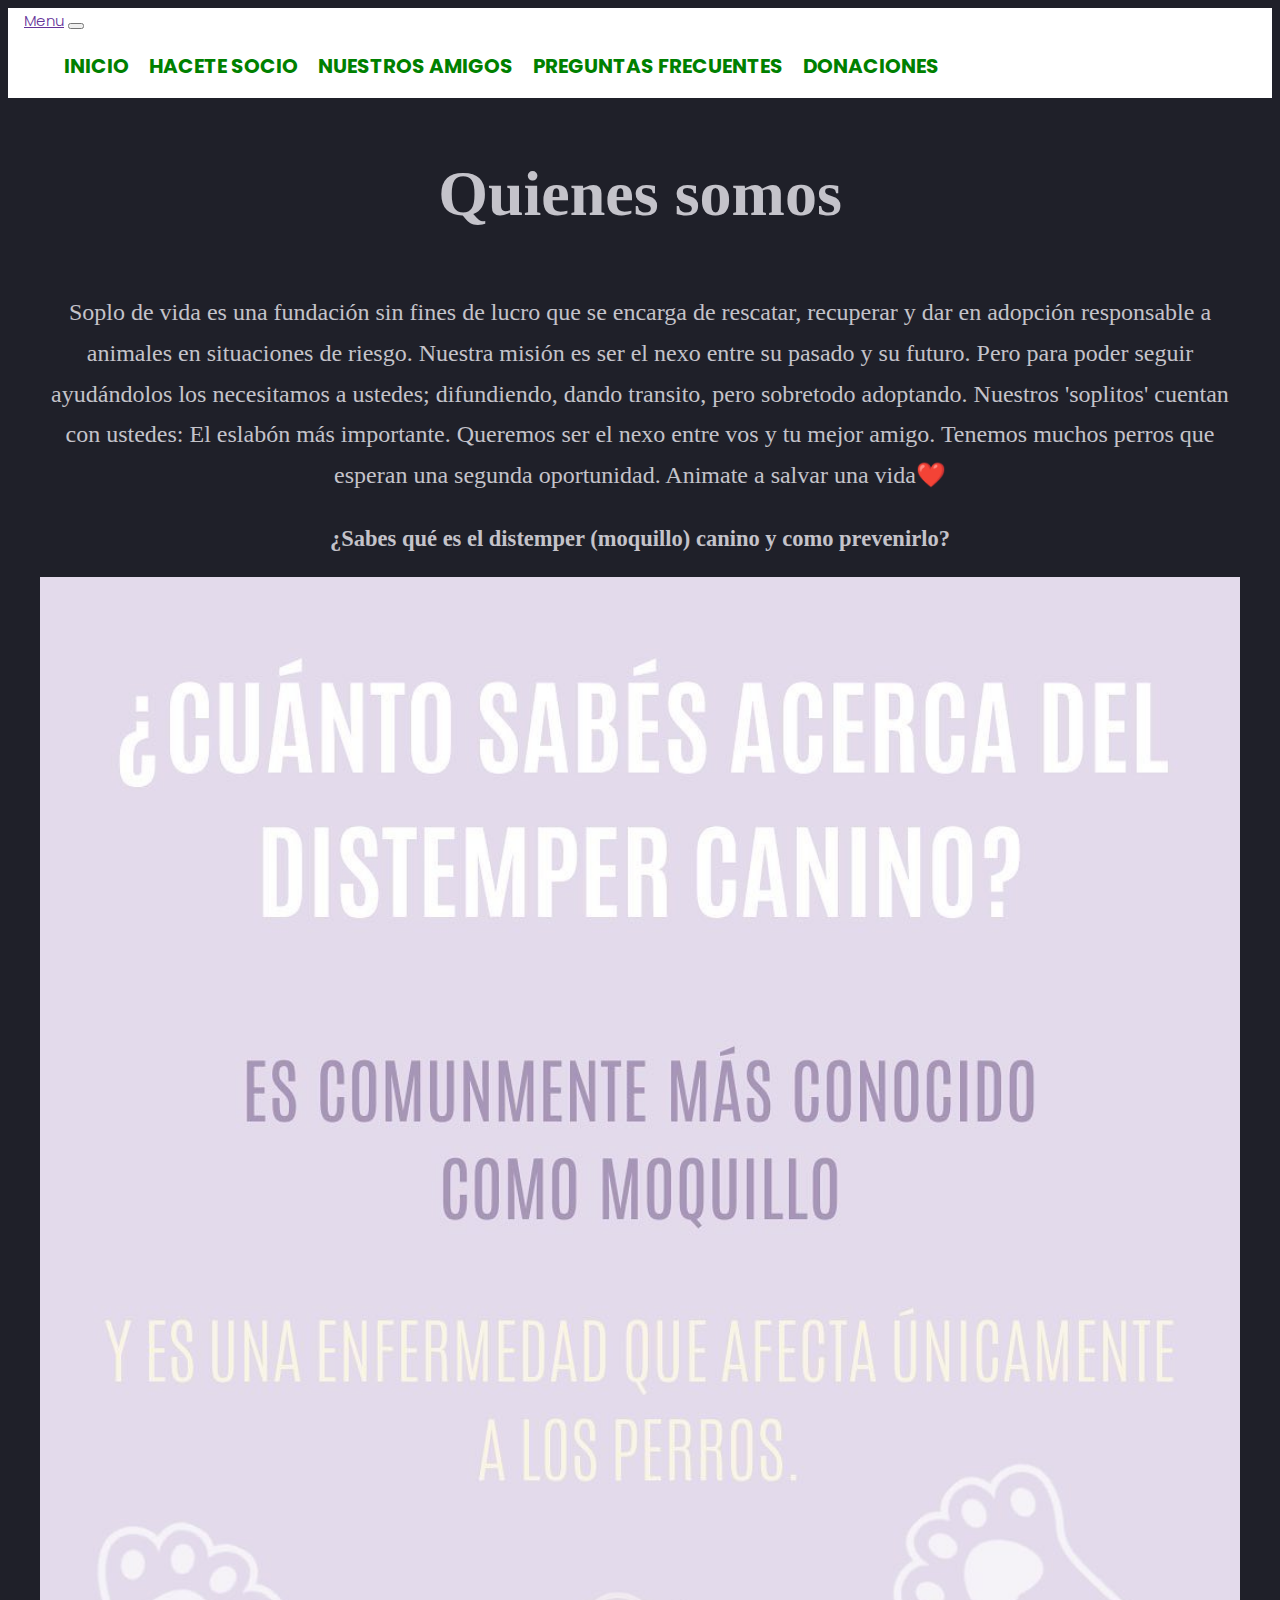
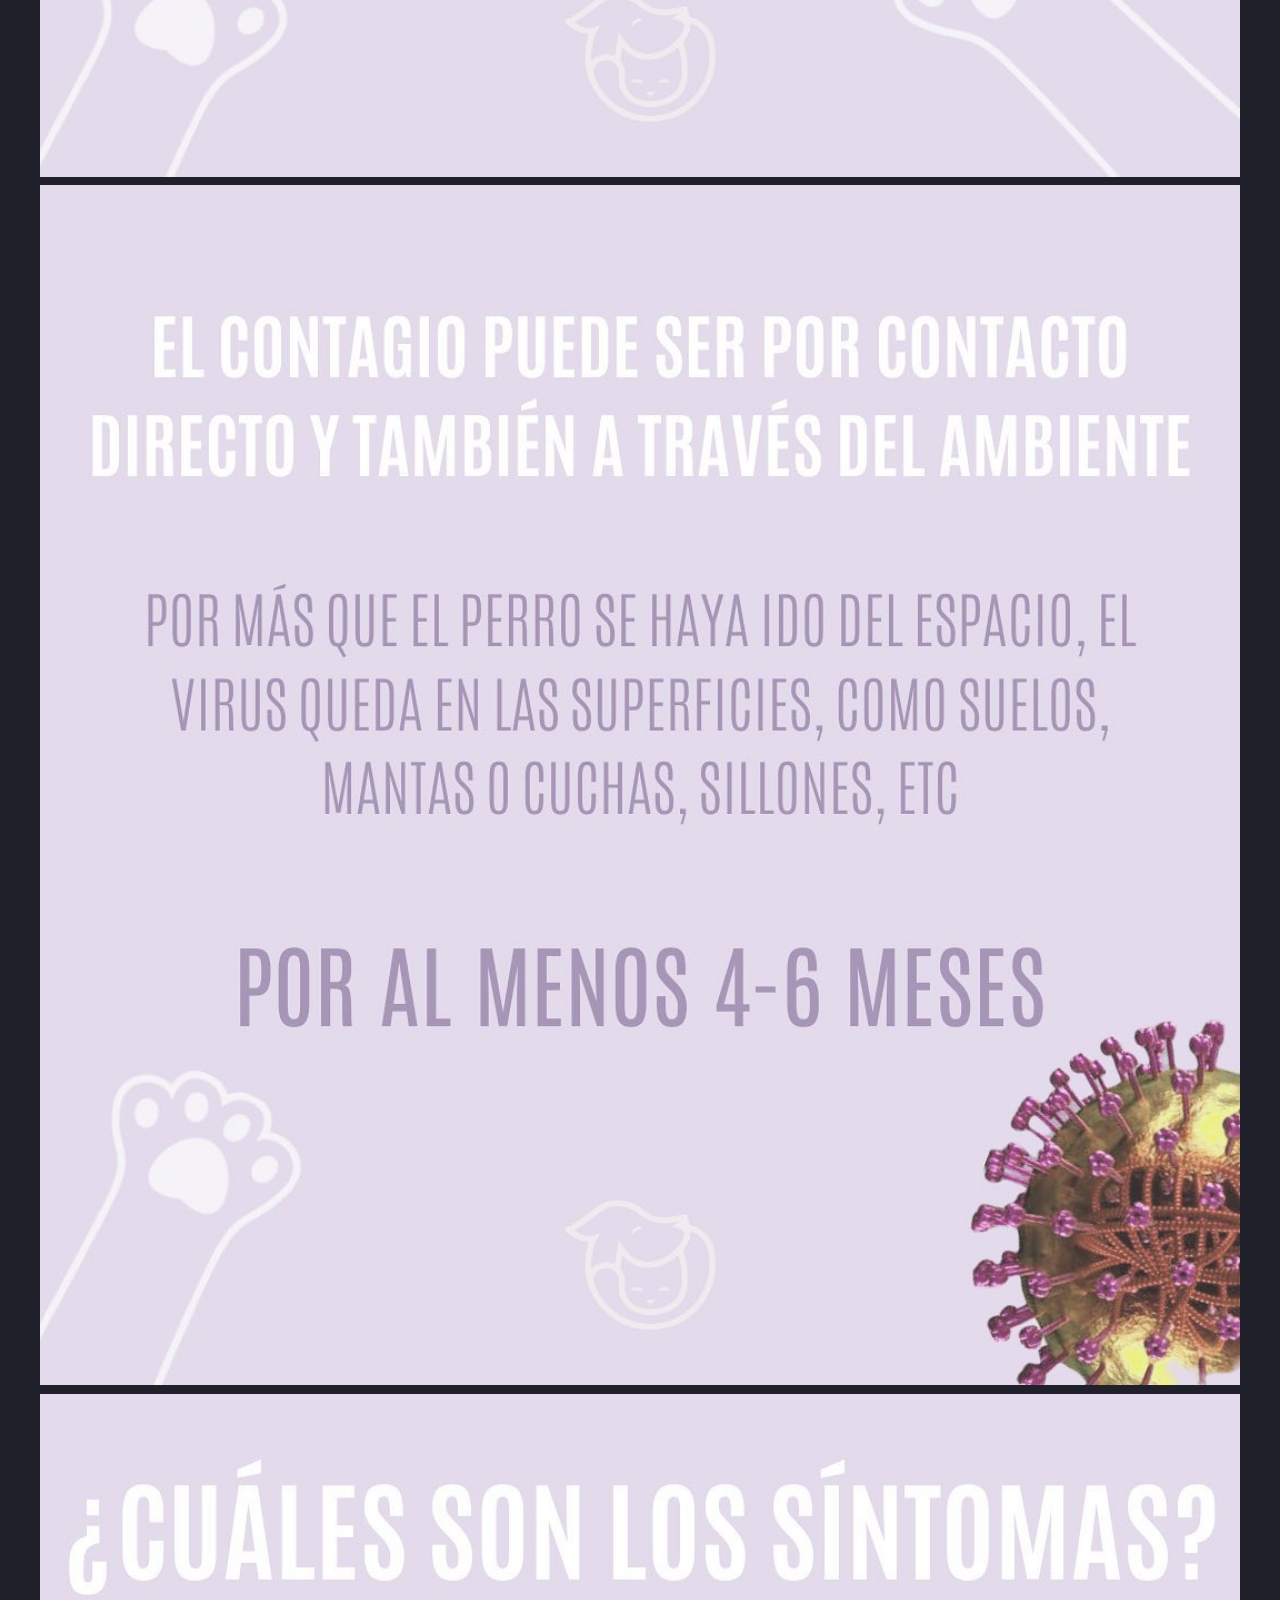
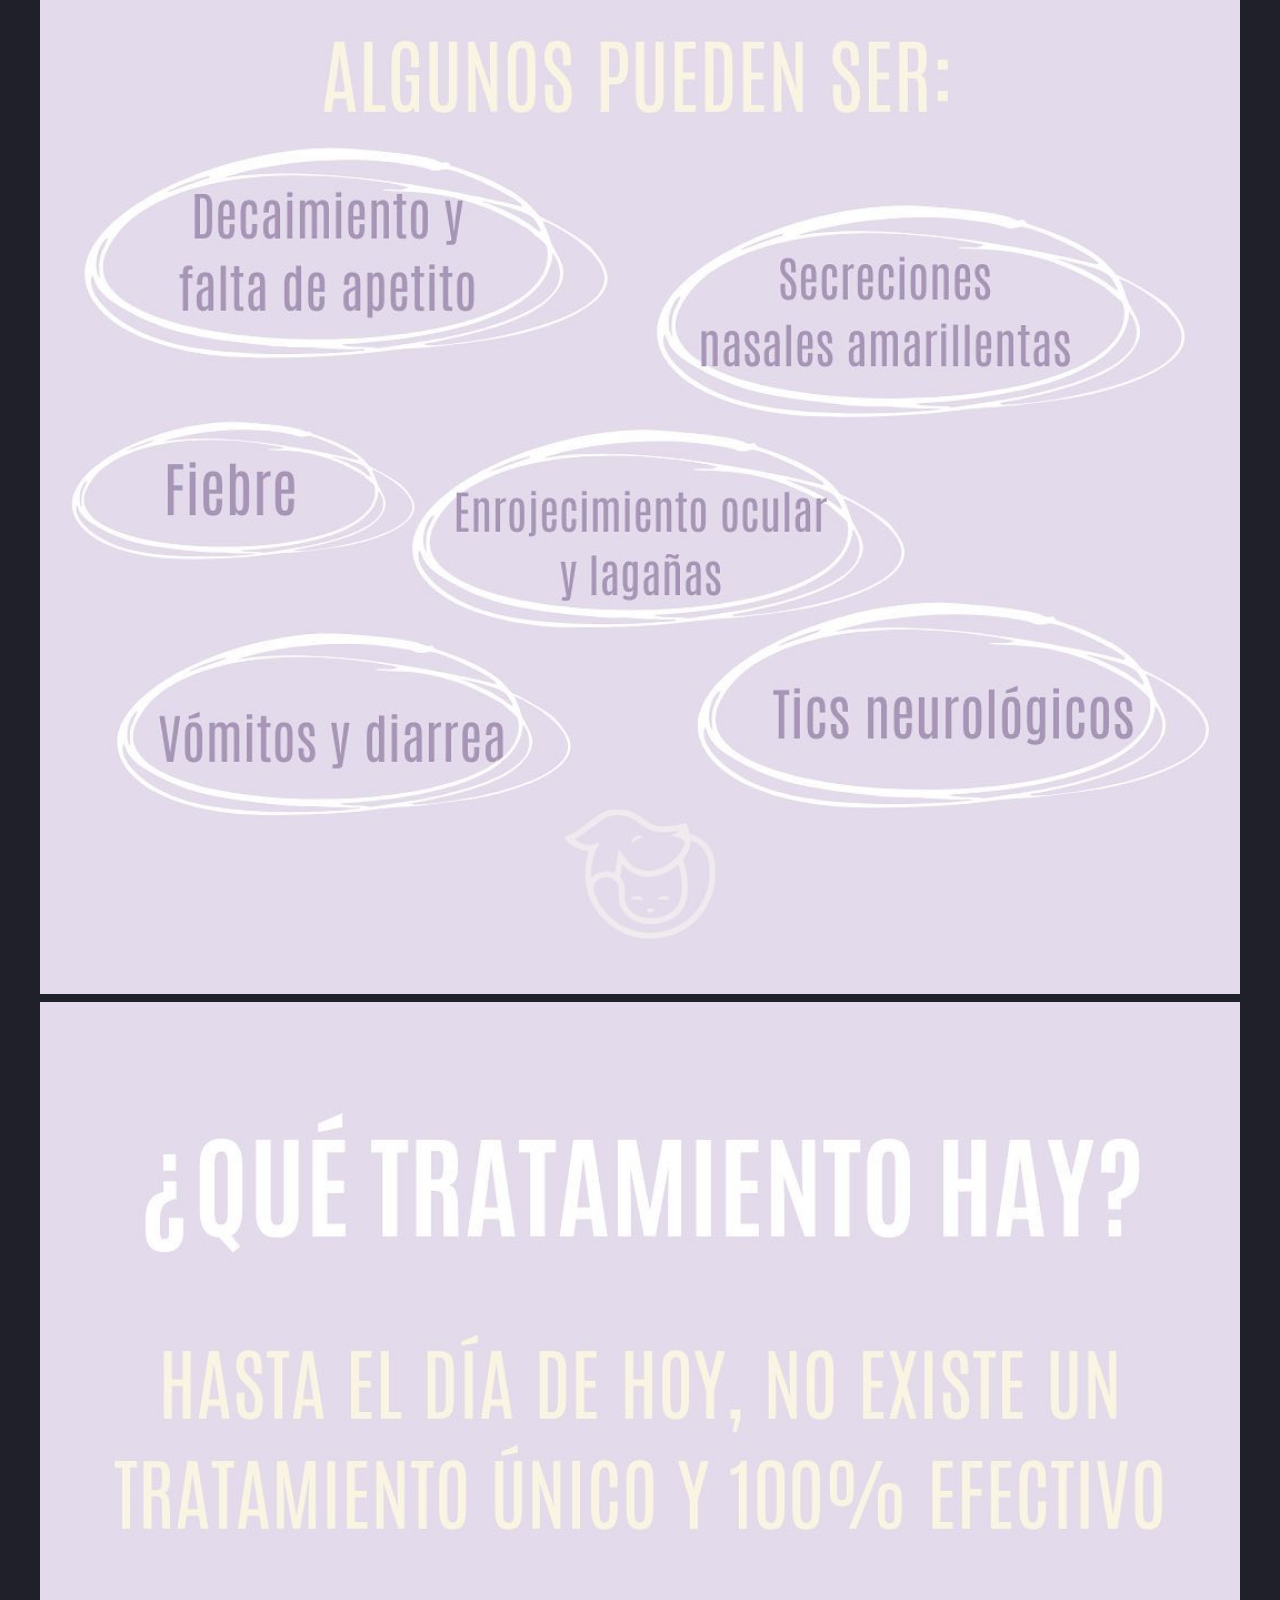
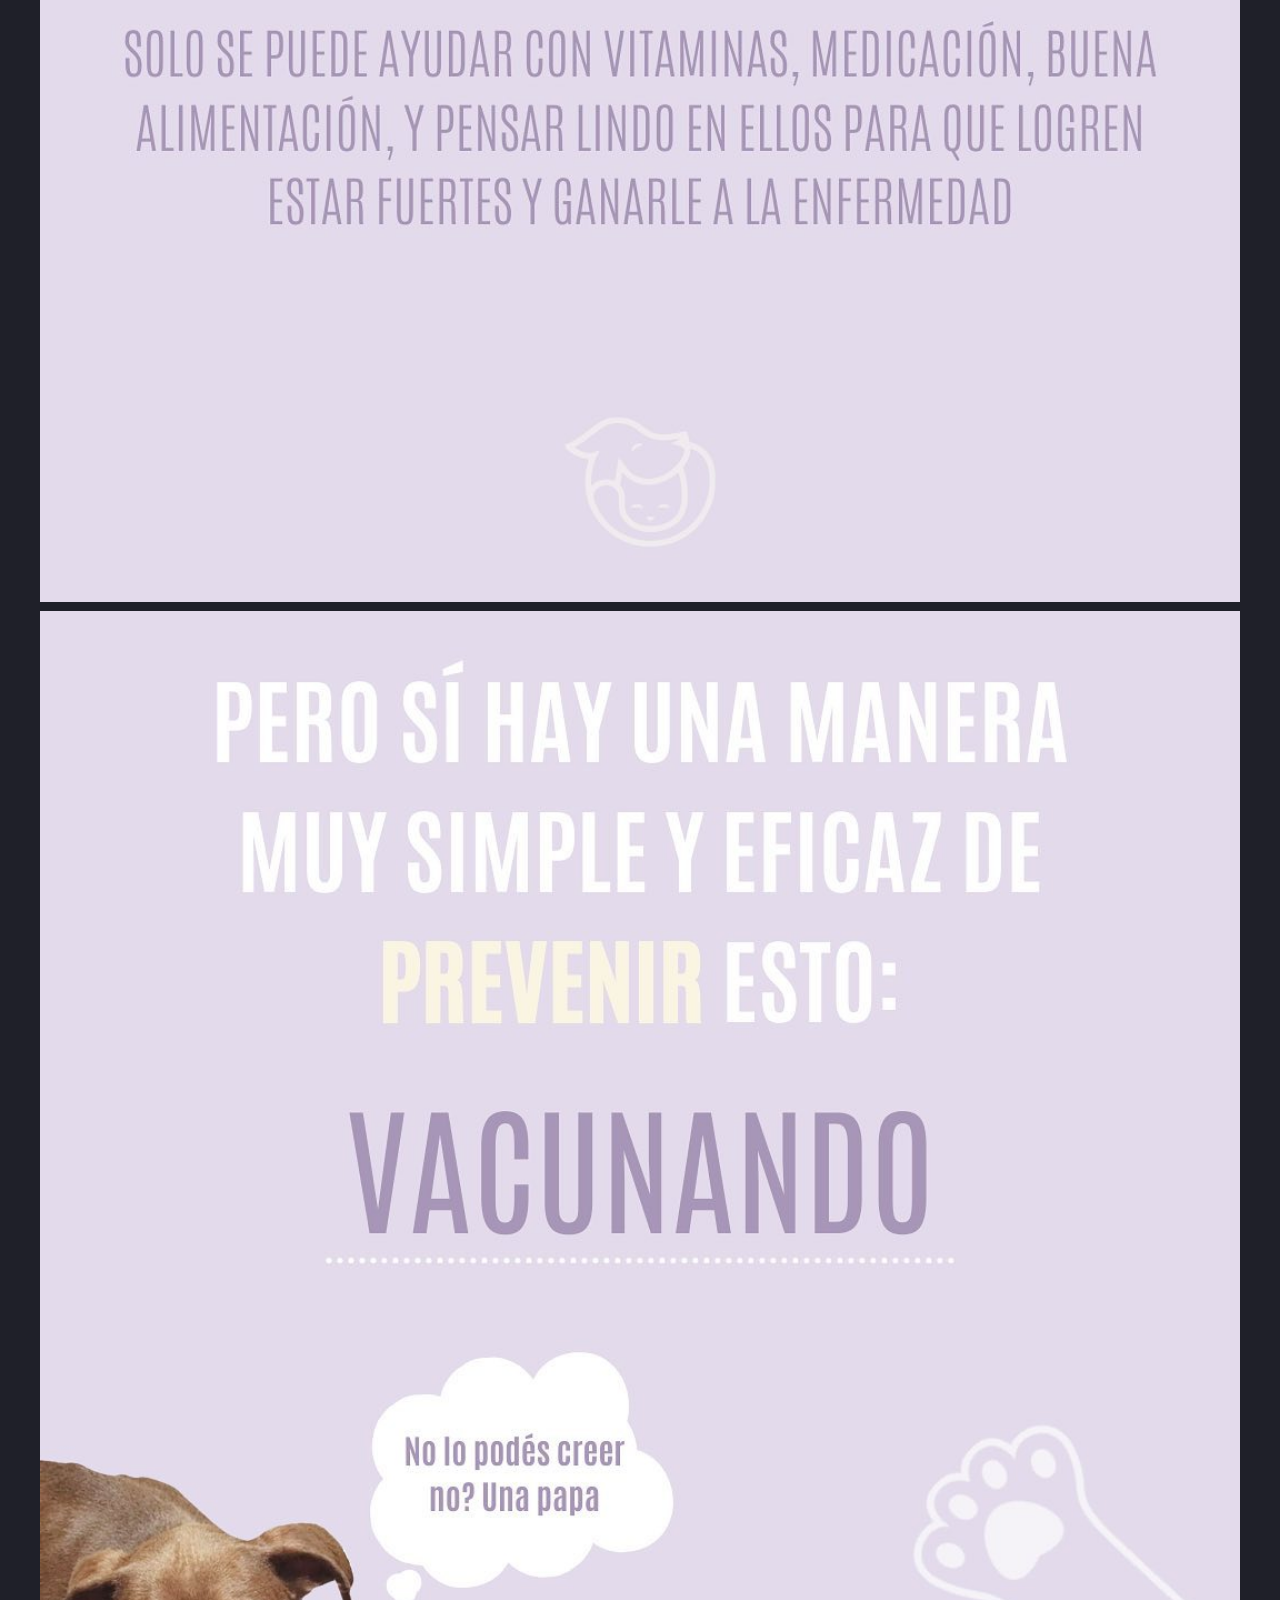
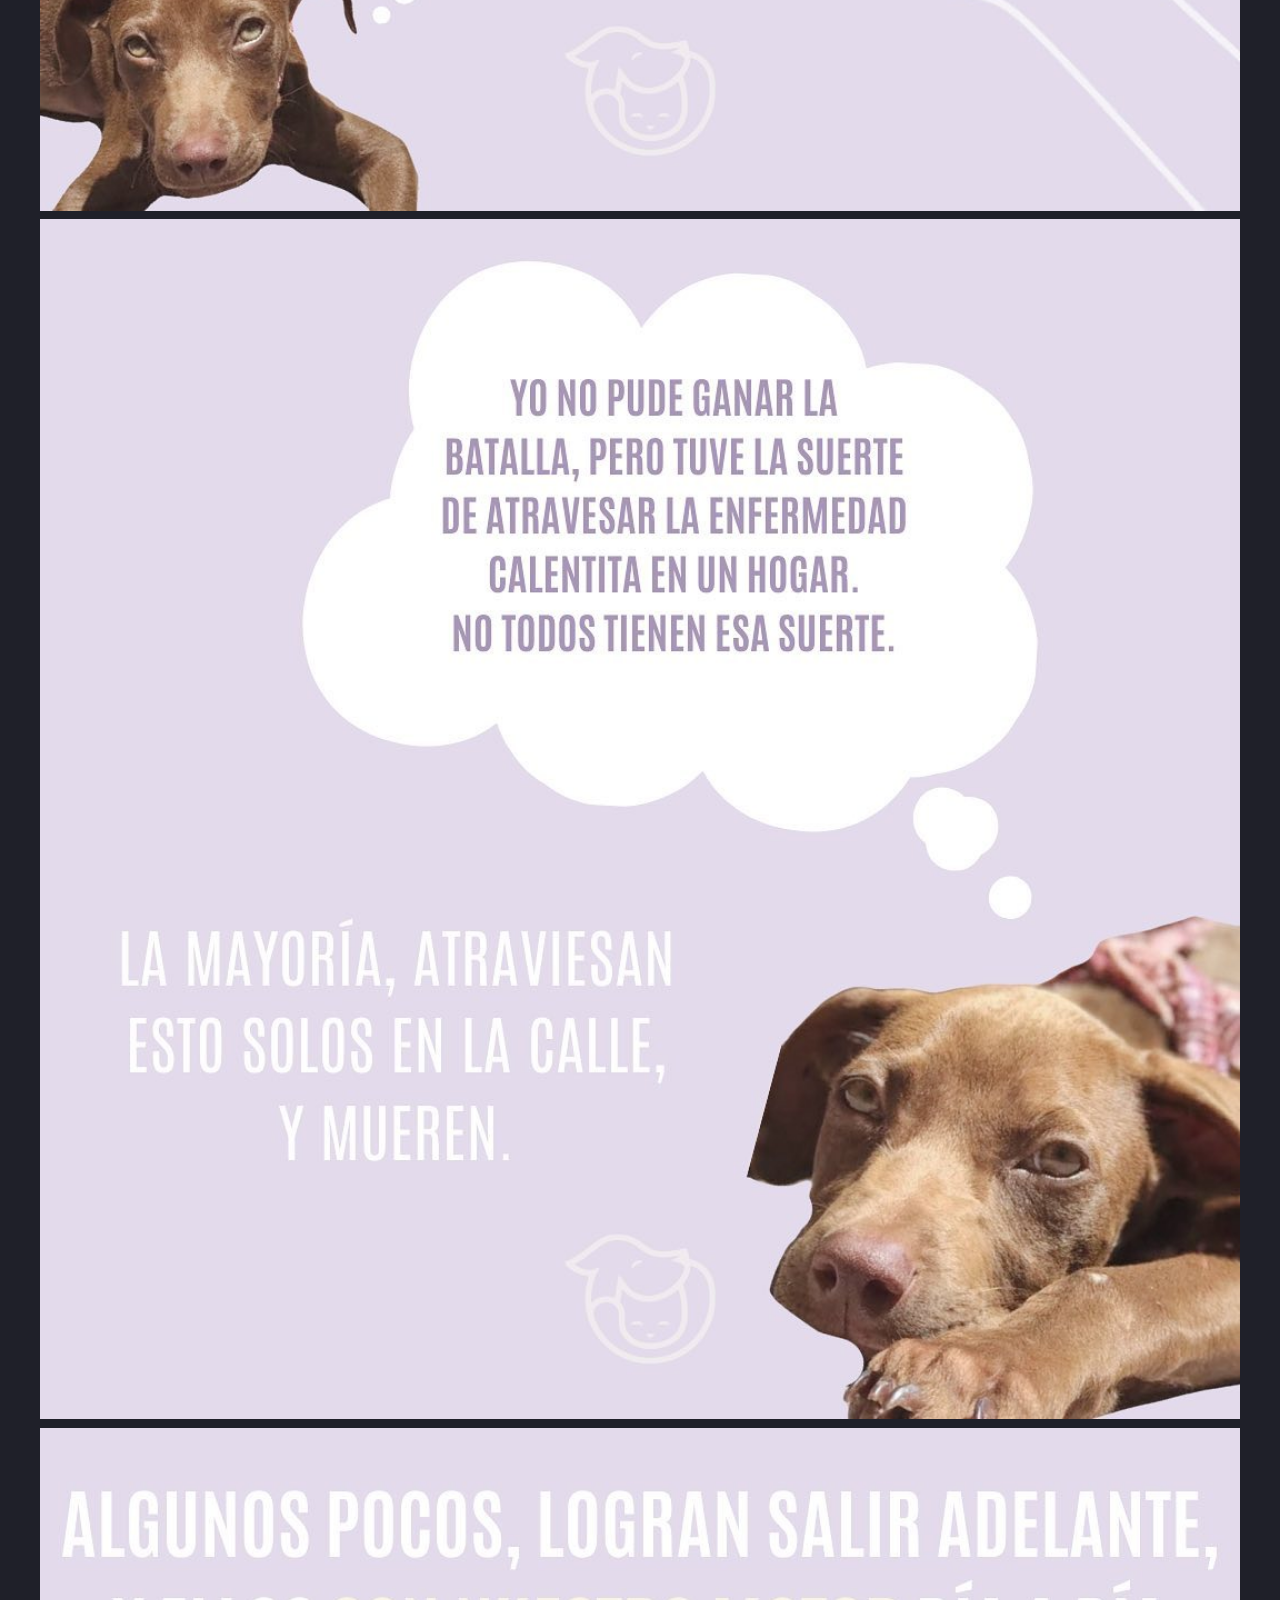
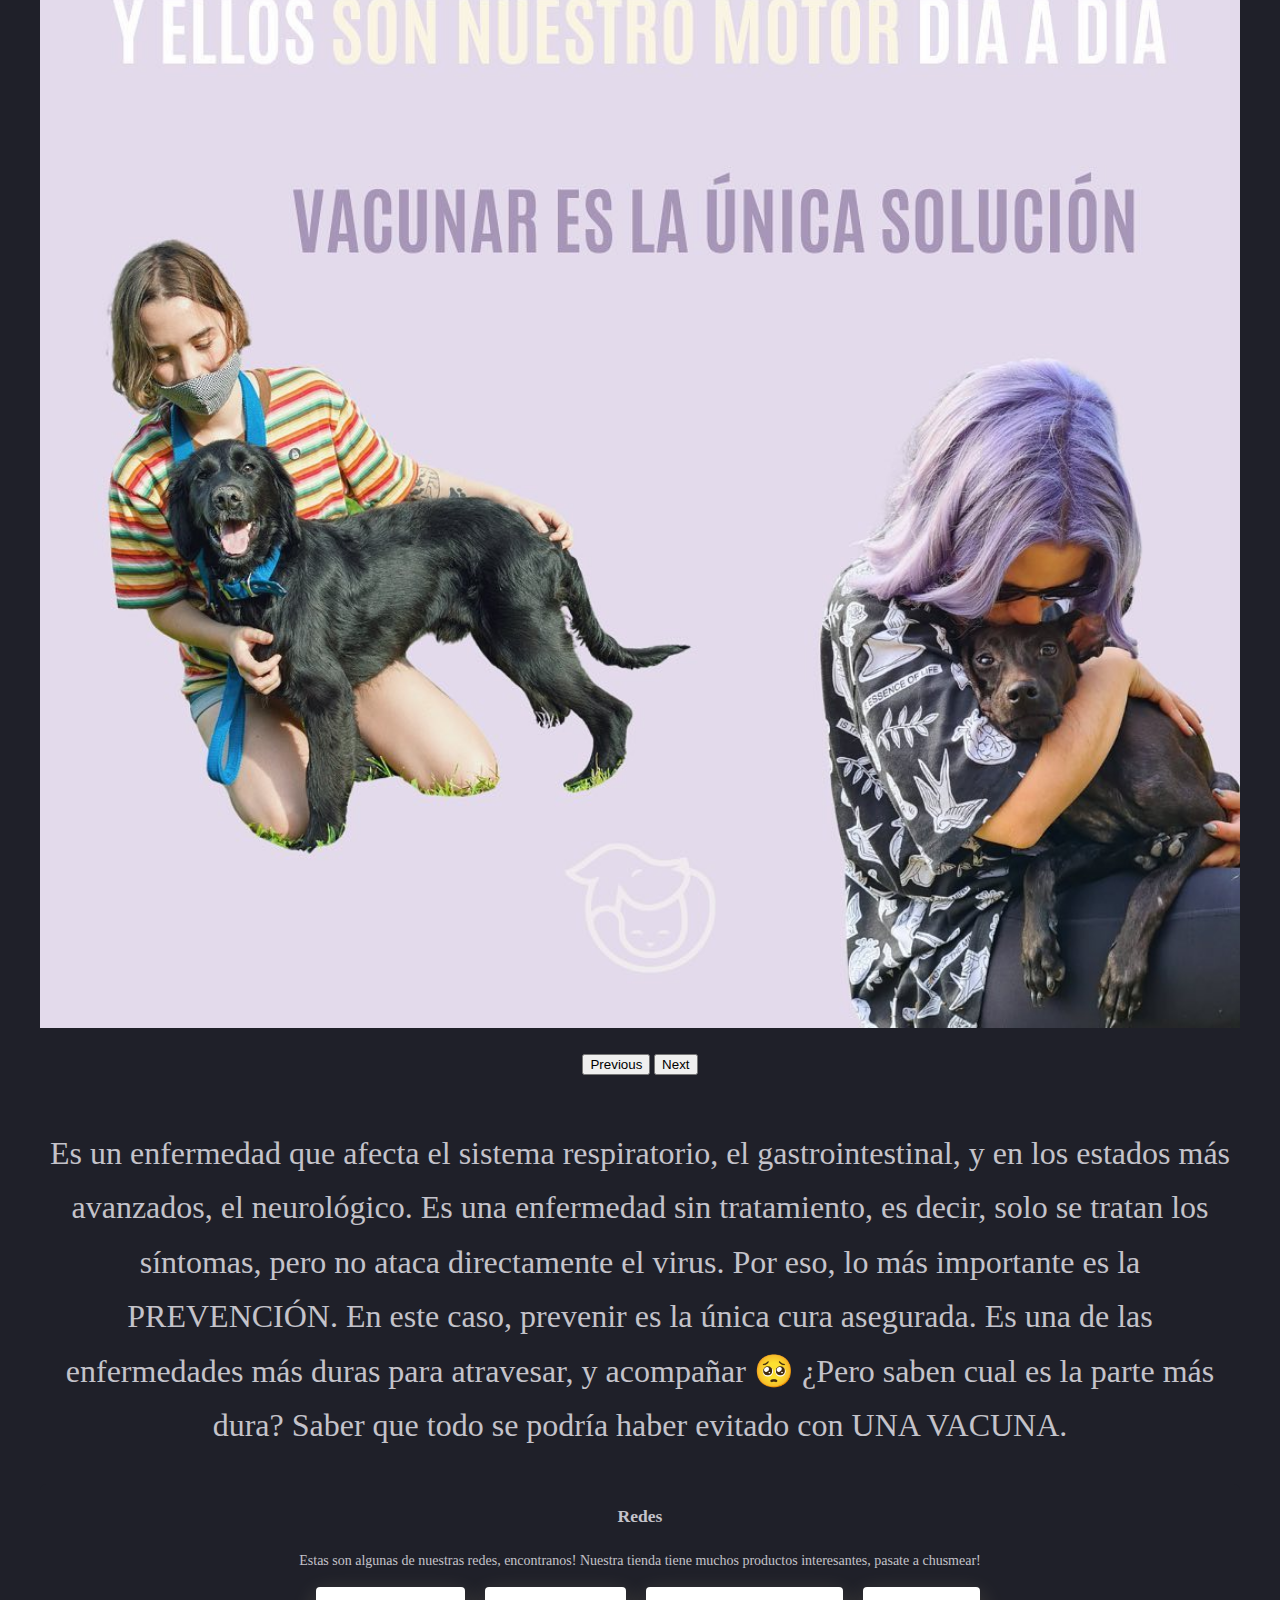
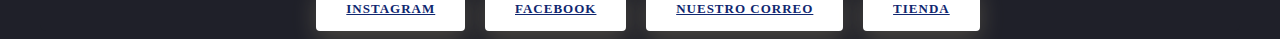
<file: index.html>
<!DOCTYPE html>
<html lang="es">
<!-- conexion al css -->

<head>

  <meta charset="UTF-8">
  <meta http-equiv="X-UA-Compatible" content="IE=edge">
  <meta name="viewport" content="width=device-witdth, initial-scale=1.0">
  <meta name="keywords" content="soplo de vida, adoptar, animales, donaciones">
  <meta name="description" content="sitio web de soplo de vida para adoptar animales">
  <title>Soplo de vida</title>
  <link class="icono" rel="shortcut icon"
    href="https://scontent.faep22-1.fna.fbcdn.net/v/t39.30808-6/274854380_4774126709303380_8854475867880462466_n.jpg?_nc_cat=108&ccb=1-7&_nc_sid=09cbfe&_nc_ohc=yVaDwWHKDqkAX8WzB1e&_nc_ht=scontent.faep22-1.fna&oh=00_AfAO0RKFxbXyUUjHy78Gt4VZ4WxTl-sZsdG3F9868Cq5WA&oe=636638A3">


  <!-- CSS only -->
  <link href="https://cdn.jsdelivr.net/npm/bootstrap@5.2.2/dist/css/bootstrap.min.css" rel="stylesheet"
    integrity="sha384-Zenh87qX5JnK2Jl0vWa8Ck2rdkQ2Bzep5IDxbcnCeuOxjzrPF/et3URy9Bv1WTRi" crossorigin="anonymous">

  <!-- CSS propio -->
  <link rel="stylesheet" href="css/estilo.css">
</head>

<body class="container-fluid">
  <!-- presentacion del proyecto con las opciones de la pagina-->
  <header>
    <nav class="navbar navbar-expand-lg navbar-light bg-light">
      <div class="container-fluid">

        <a class="navbar-brand" href="#">Menu</a>
        <button class="navbar-toggler" type="button" data-bs-toggle="collapse" data-bs-target="#navbarNav"
          aria-controls="navbarNav" aria-expanded="false" aria-label="Toggle navigation">
          <span class="navbar-toggler-icon"></span>
        </button>

        <div class="collapse navbar-collapse" id="navbarNav">
          <ul class="navbar-nav">

            <li class="nav-item">
              <a class="nav-link active" href="index.html"
                onclick="ga('send', 'event', 'Navbar', 'Community links', 'Bootstrap');">Inicio</a>
            </li>

            <li class="nav-item">
              <a class="nav-link" href="Paginas/socio.html"
                onclick="ga('send', 'event', 'Navbar', 'Community links', 'Docs');">Hacete Socio</a>
            </li>

            <li class="nav-item">
              <a class="nav-link" href="Paginas/amigos.html"
                onclick="ga('send', 'event', 'Navbar', 'Community links', 'Examples');">Nuestros amigos</a>
            </li>

            <li class="nav-item">
              <a class="nav-link" href="Paginas/preguntasFrecuentes.html"
                onclick="ga('send', 'event', 'Navbar', 'Community links', 'Themes');">Preguntas Frecuentes</a>
            </li>

            <li class="nav-item">
              <a class="nav-link" href="Paginas/donaciones.html"
                onclick="ga('send', 'event', 'Navbar', 'Community links', 'Blog');">Donaciones</a>
            </li>

          </ul>
        </div>
      </div>
    </nav>
  </header>


  <main>

    <div class="contenedor">
      <!-- comentario descriptivo-->

      <h1 class="bd-title" id="content">Quienes somos</h1>
      <p class="bd-lead">Soplo de vida es una fundación sin fines de lucro que se encarga de rescatar, recuperar y dar
        en adopción responsable a animales en situaciones de riesgo. Nuestra misión es ser el nexo entre su pasado y su
        futuro.
        Pero para poder seguir ayudándolos los necesitamos a ustedes; difundiendo, dando transito, pero sobretodo
        adoptando. Nuestros 'soplitos' cuentan con ustedes: El eslabón más importante.

        Queremos ser el nexo entre vos y tu mejor amigo. Tenemos muchos perros que esperan una segunda oportunidad.
        Animate a salvar una vida❤️

      </p>


      <h2> ¿Sabes qué es el distemper (moquillo) canino y como prevenirlo?</h2>

      <!-- agrego animacion acerca del cuidado animal aprovechando el sistema de columnas y filas de bootstrap-->
      <div class="row">
        <div class="col-xl-4 col-md-12 col-sm-12">

          <div id="carouselExampleControls" class="carousel slide" data-bs-ride="carousel">

            <div class="carousel-inner" class="ratio ratio-16x9">

              <!-- el carrusel empieza por el 2 dado que poner tantas fotos me rompia la animacion.-->
              <div class="carousel-item">
                <img src="img/inicio/inicio2.jpg" class="d-block w-100" alt="segundaFotoInicio">
              </div>

              <div class="carousel-item">
                <img src="img/inicio/inicio3.jpg" class="d-block w-100" alt="terceraFotoInicio">
              </div>

              <div class="carousel-item active">
                <img src="img/inicio/inicio4.jpg" class="d-block w-100" alt="cuartaFotoInicio">
              </div>

              <div class="carousel-item">
                <img src="img/inicio/inicio5.jpg" class="d-block w-100" alt="quintaFotoInicio">
              </div>

              <div class="carousel-item">
                <img src="img/inicio/inicio6.jpg" class="d-block w-100" alt="sextaFotoInicio">
              </div>

              <div class="carousel-item">
                <img src="img/inicio/inicio7.jpg" class="d-block w-100" alt="septimaFotoInicio">
              </div>

              <div class="carousel-item">
                <img src="img/inicio/inicio8.jpg" class="d-block w-100" alt="octavaFotoInicio">
              </div>


            </div>



            <button class="carousel-control-prev" type="button" data-bs-target="#carouselExampleControls"
              data-bs-slide="prev">
              <span class="carousel-control-prev-icon" aria-hidden="true"></span>
              <span class="visually-hidden">Previous</span>
            </button>

            <button class="carousel-control-next" type="button" data-bs-target="#carouselExampleControls"
              data-bs-slide="next">
              <span class="carousel-control-next-icon" aria-hidden="true"></span>
              <span class="visually-hidden">Next</span>
            </button>

          </div>

        </div>

        <div class="col-xl-6 col-md-6 col-sm-12">
          <p class="parrafo">

            Es un enfermedad que afecta el sistema respiratorio, el gastrointestinal, y en los estados más avanzados, el
            neurológico. Es una enfermedad sin tratamiento, es decir, solo se tratan los síntomas, pero no ataca
            directamente el virus. Por eso, lo más importante es la PREVENCIÓN.

            En este caso, prevenir es la única cura asegurada. Es una de las enfermedades más duras para atravesar, y
            acompañar 🥺 ¿Pero saben cual es la parte más dura? Saber que todo se podría haber evitado con UNA VACUNA.
          </p>
        </div>






      </div>


      <!-- Footer con los enlaces (los enlaces son reales a las redes del refugio de animales)-->
      <footer>

        <div class="card">

          <div class="card-body">
            <h3 class="card-title" id="footerID">Redes</h3>
            <p class="card-text">Estas son algunas de nuestras redes, encontranos! Nuestra tienda tiene muchos productos
              interesantes, pasate a chusmear!</p>
            <a href="https://www.instagram.com/soplodevida_/" class="btn btn-primary" target="_blank">Instagram</a>
            <a href="https://www.facebook.com/SoplodeVidaAnimal/" class="btn btn-primary" target="_blank">Facebook</a>
            <a href="mailto:info@soplodevida.org" class="btn btn-primary" target="_blank">Nuestro Correo</a>
            <a href="https://www.bichxsmarket.com/soplo-de-vida/" class="btn btn-primary" target="_blank">Tienda</a>

          </div>
        </div>
      </footer>





      <!-- JavaScript Bundle with Popper -->
      <script src="https://cdn.jsdelivr.net/npm/bootstrap@5.2.2/dist/js/bootstrap.bundle.min.js"
        integrity="sha384-OERcA2EqjJCMA+/3y+gxIOqMEjwtxJY7qPCqsdltbNJuaOe923+mo//f6V8Qbsw3"
        crossorigin="anonymous"></script>
    </div>
  </main>
</body>

</html>
</file>
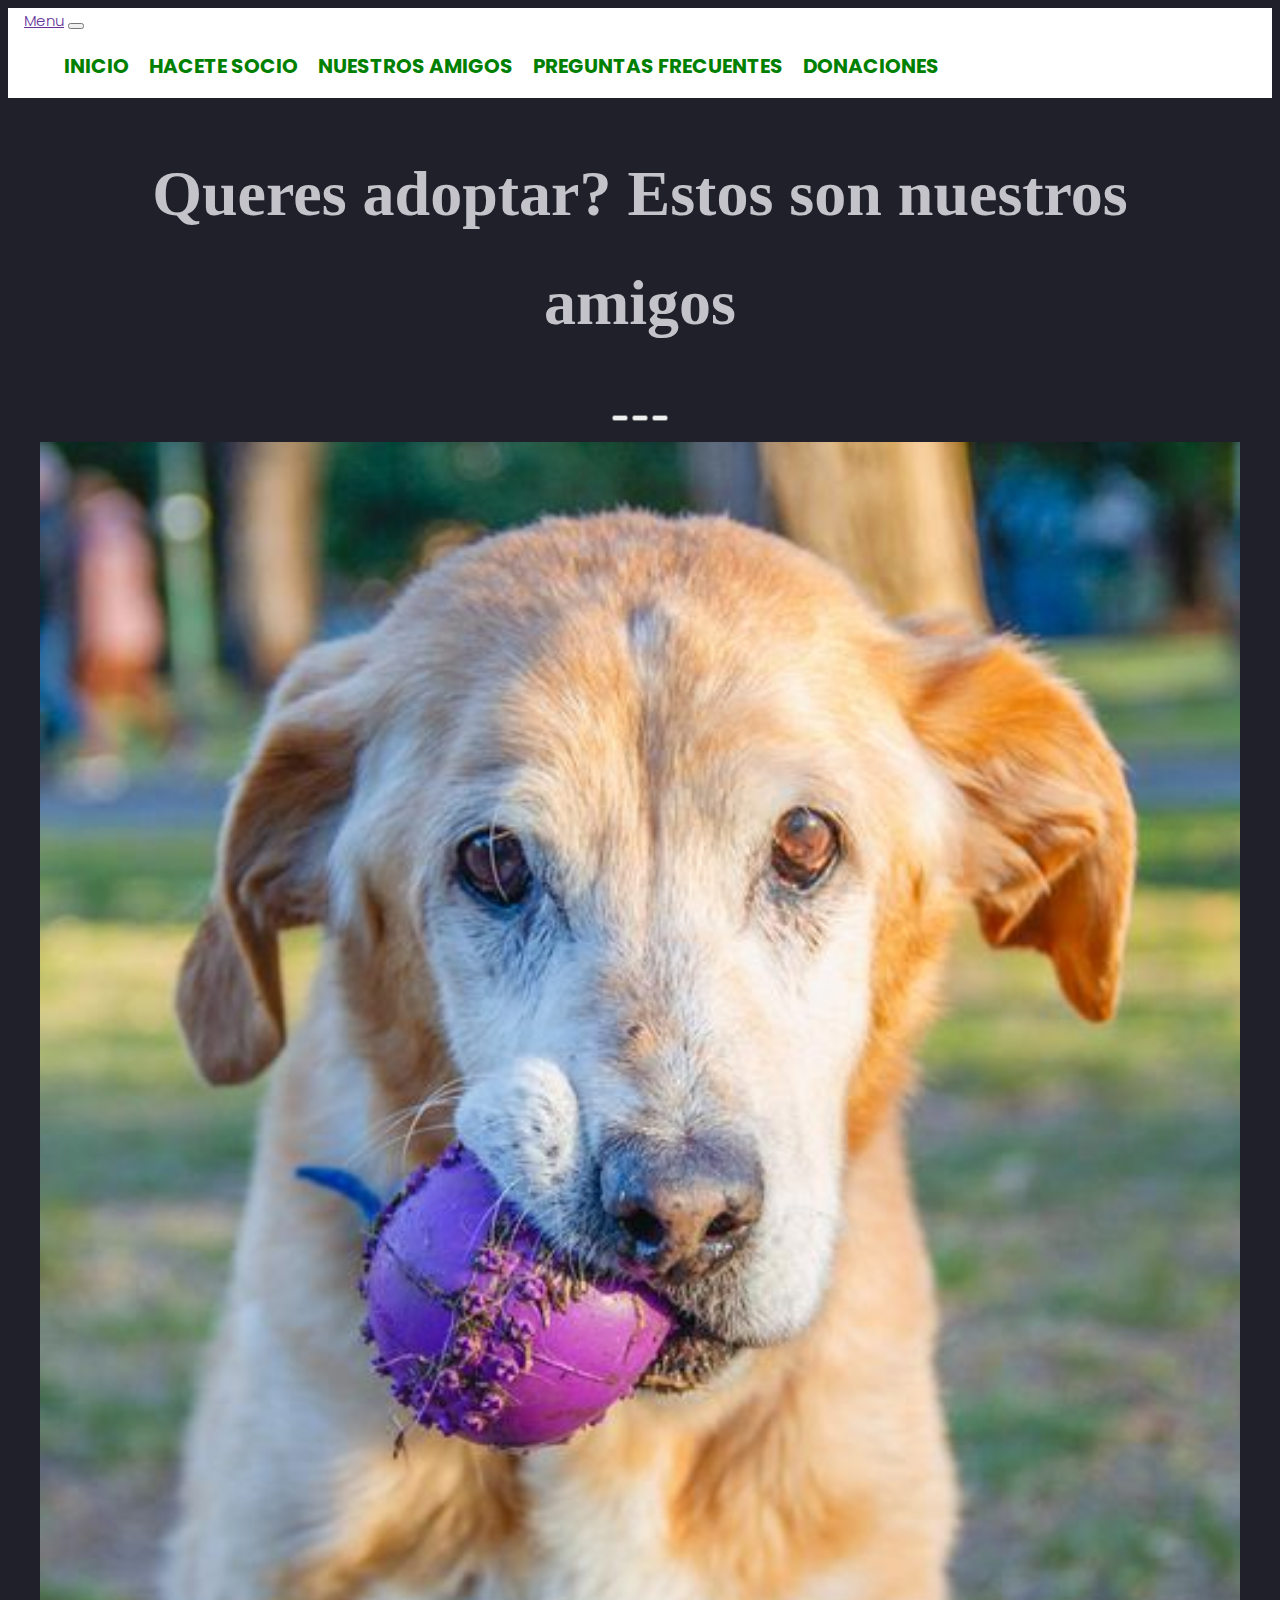
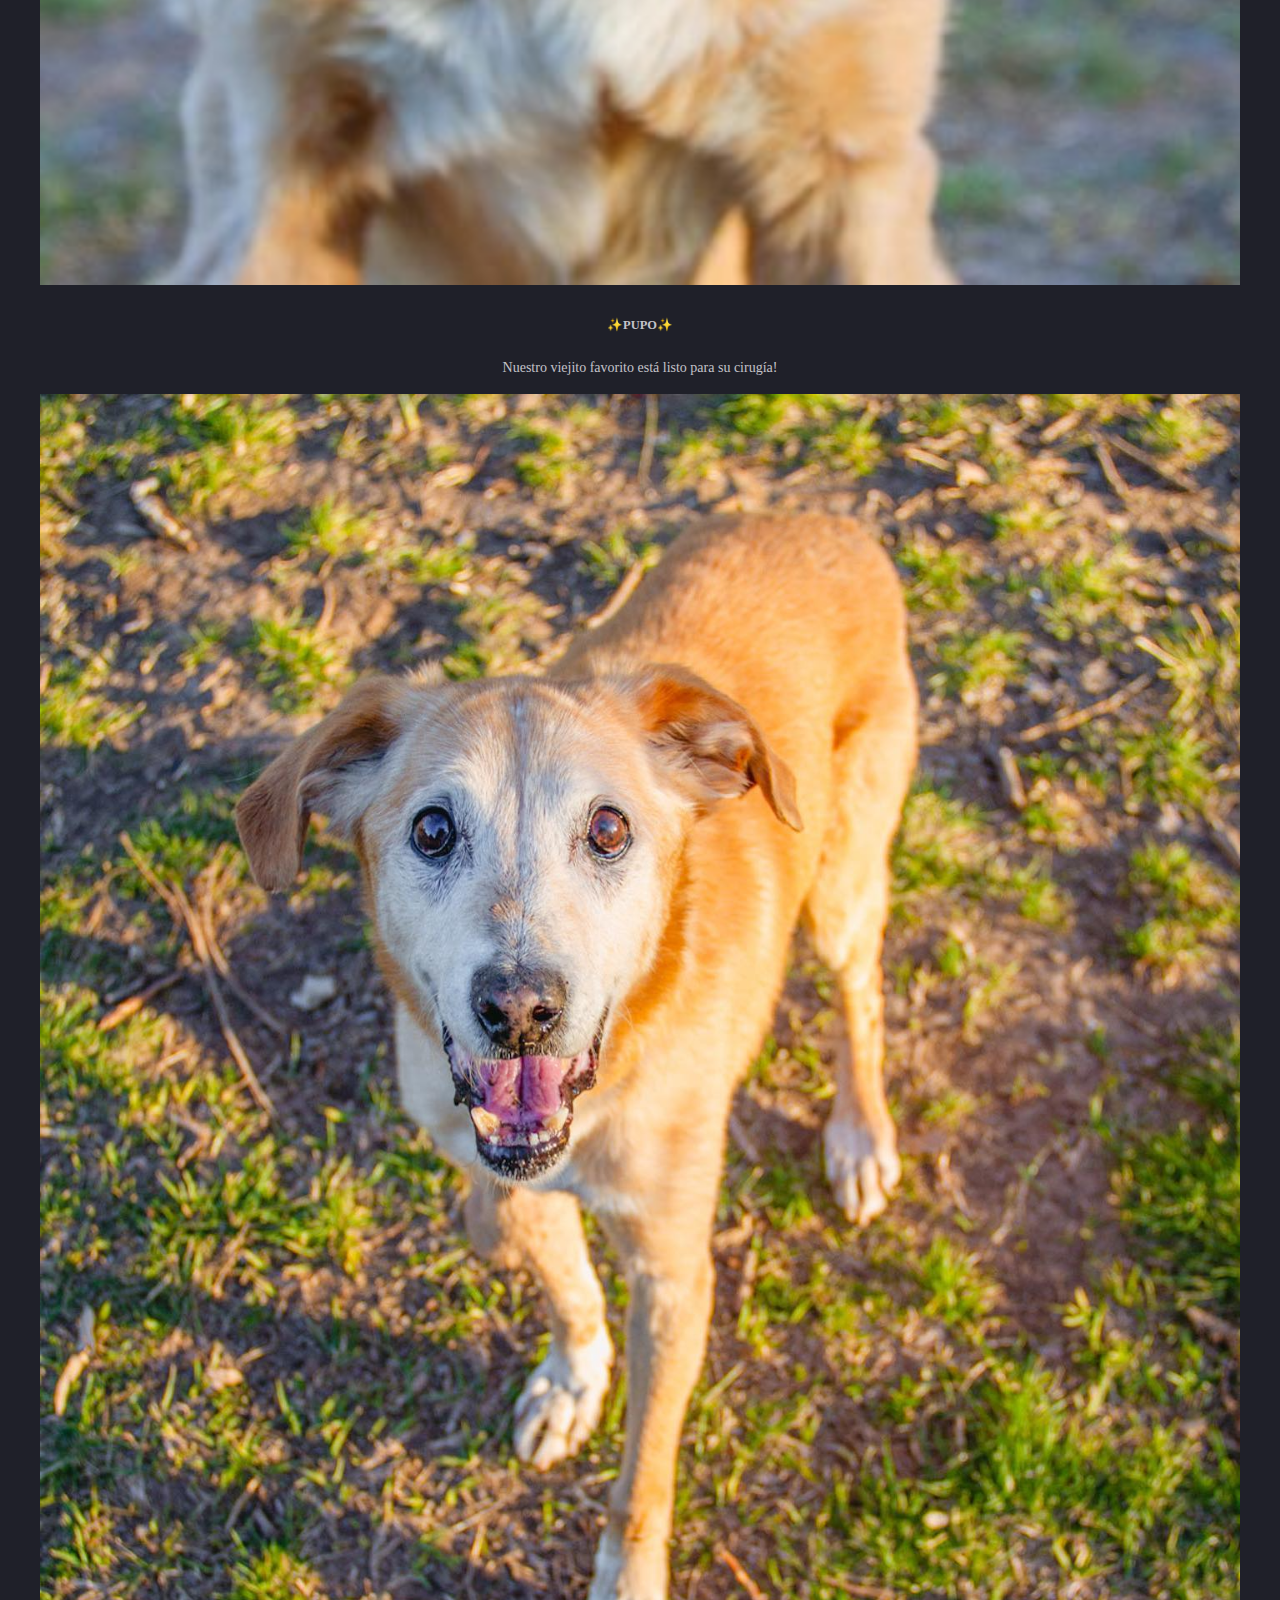
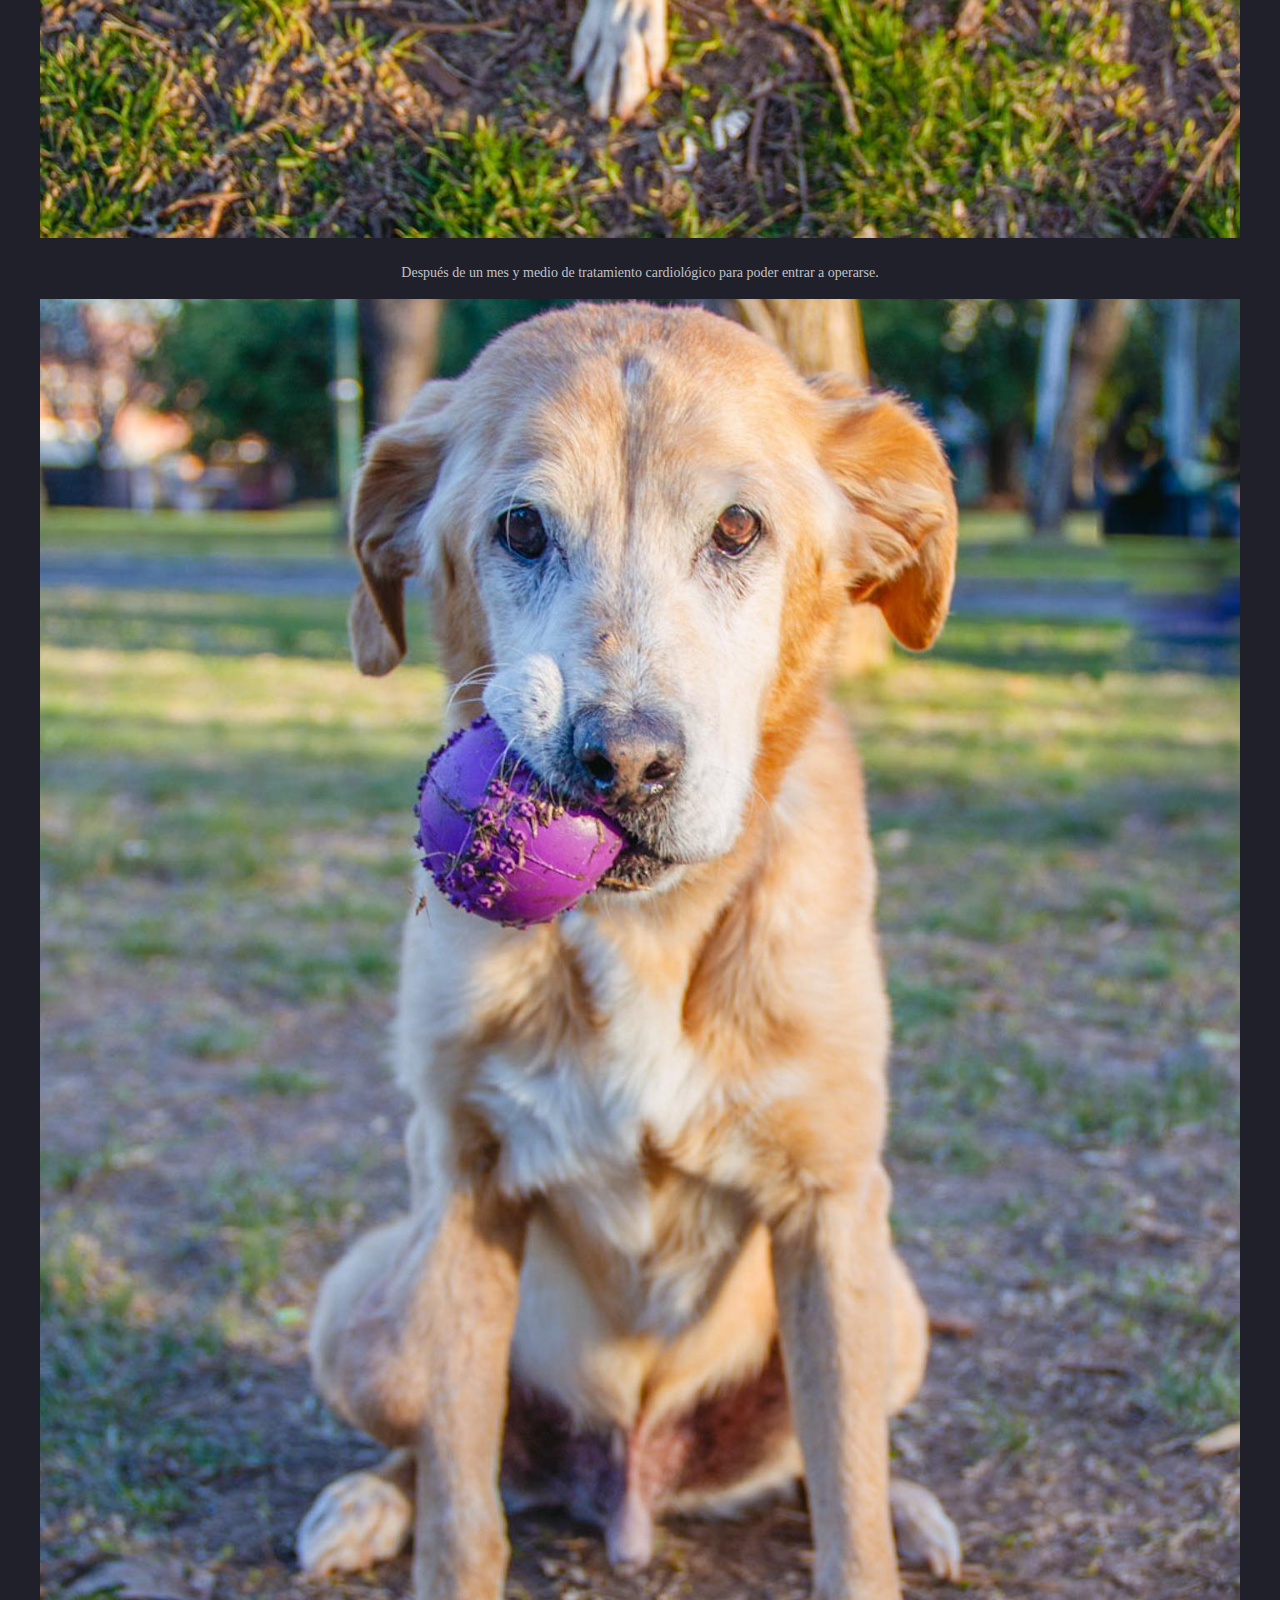
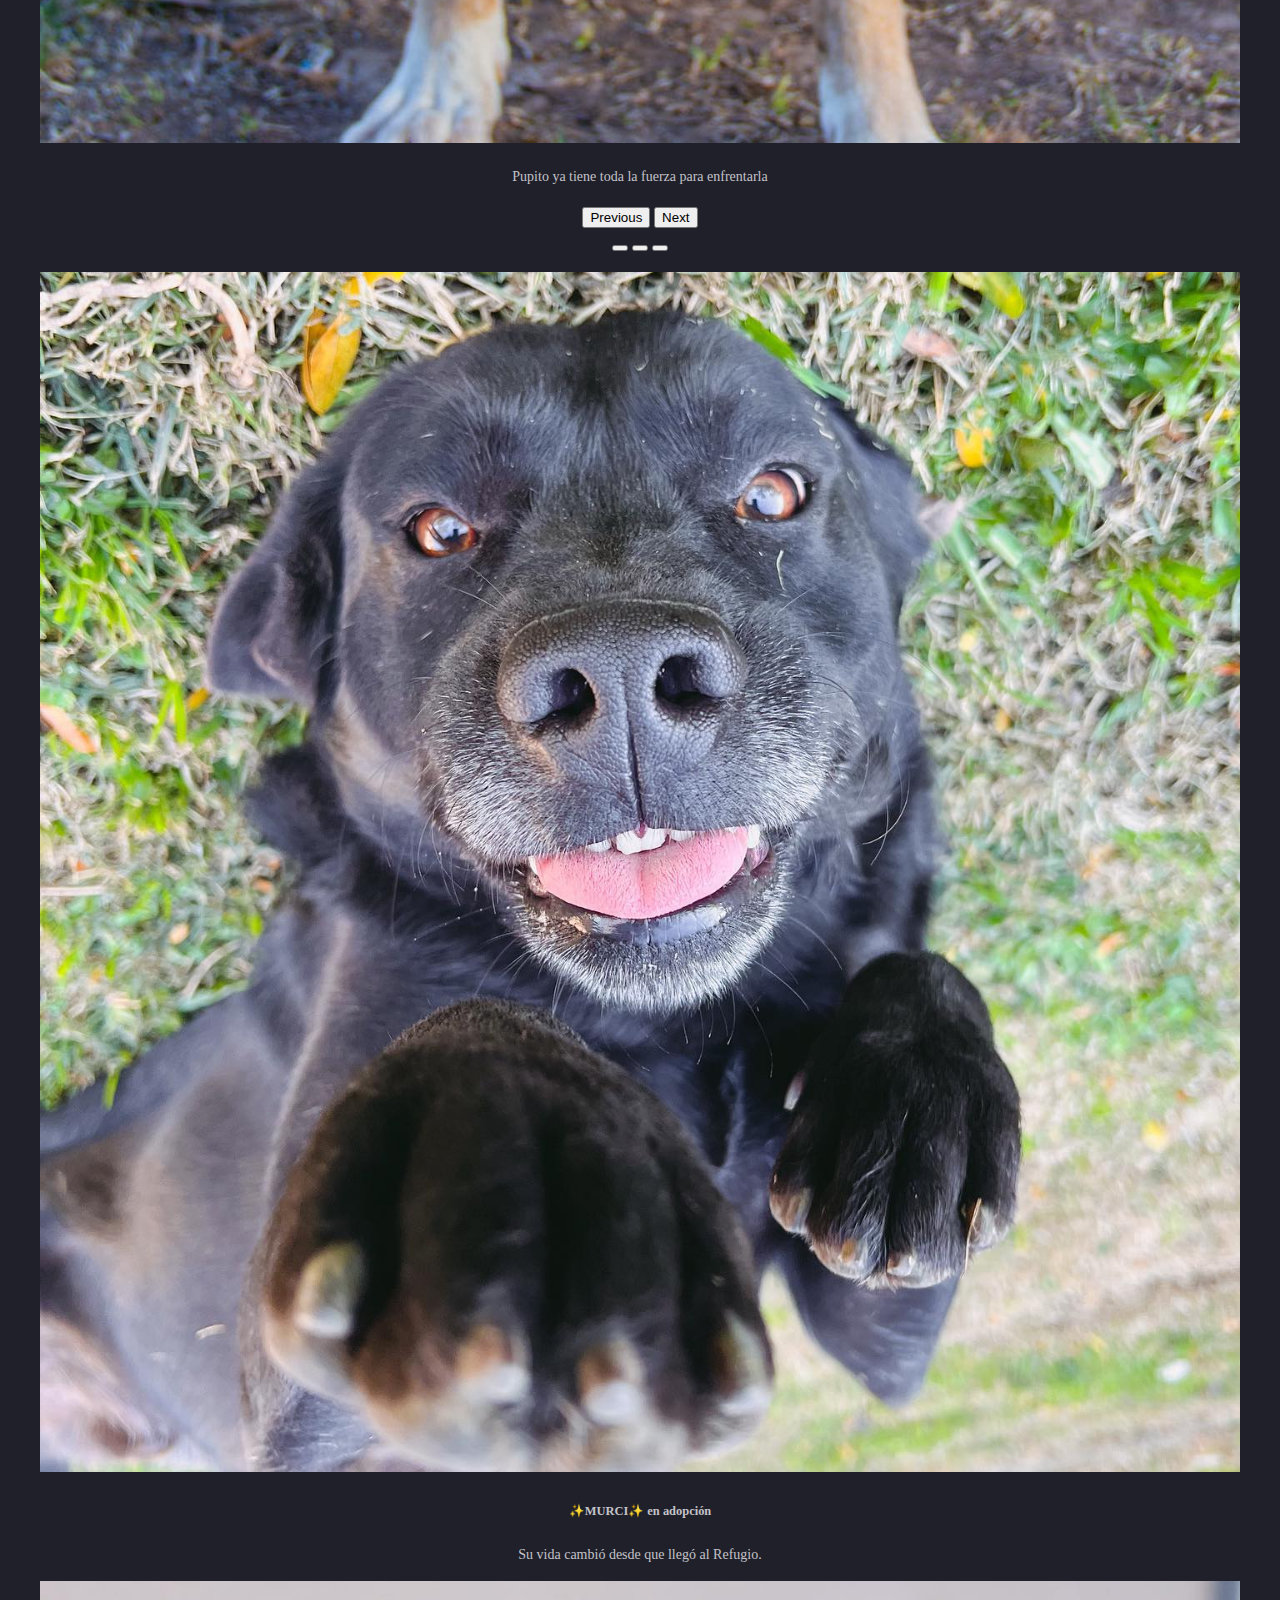
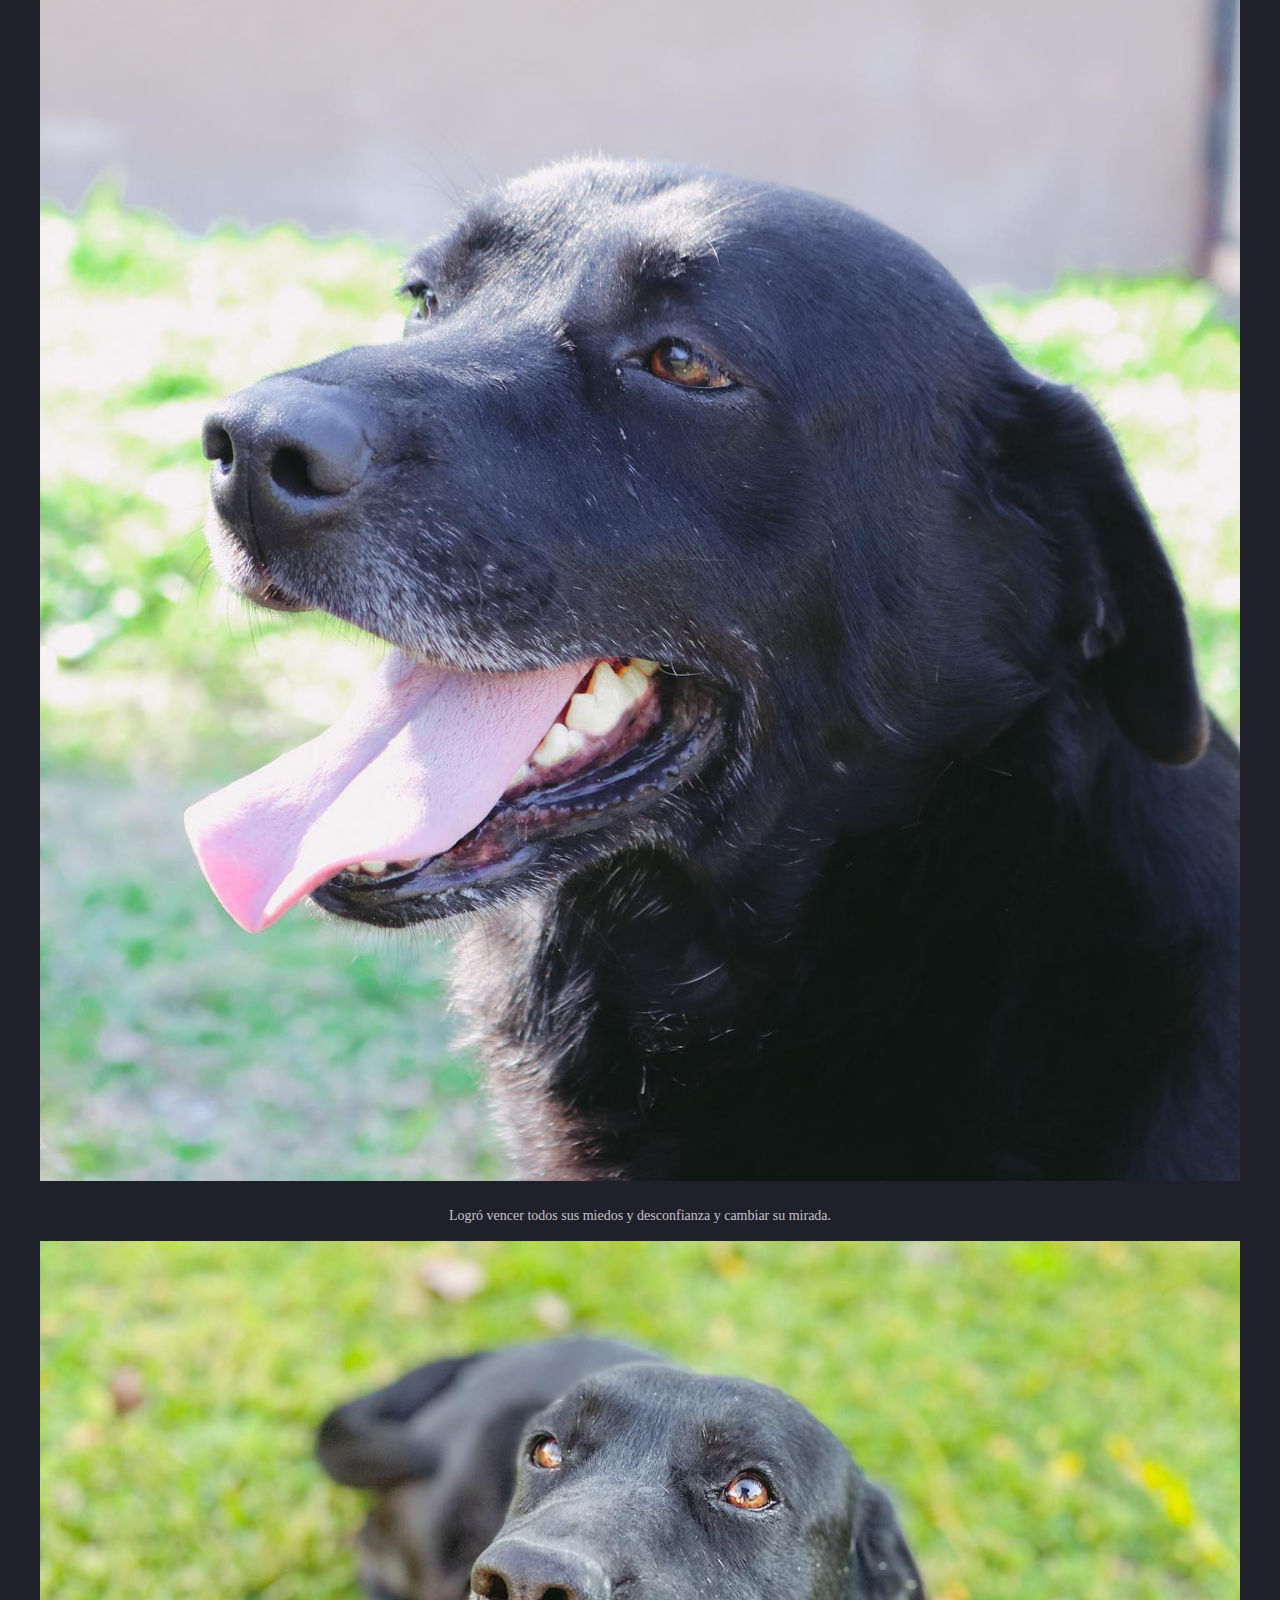
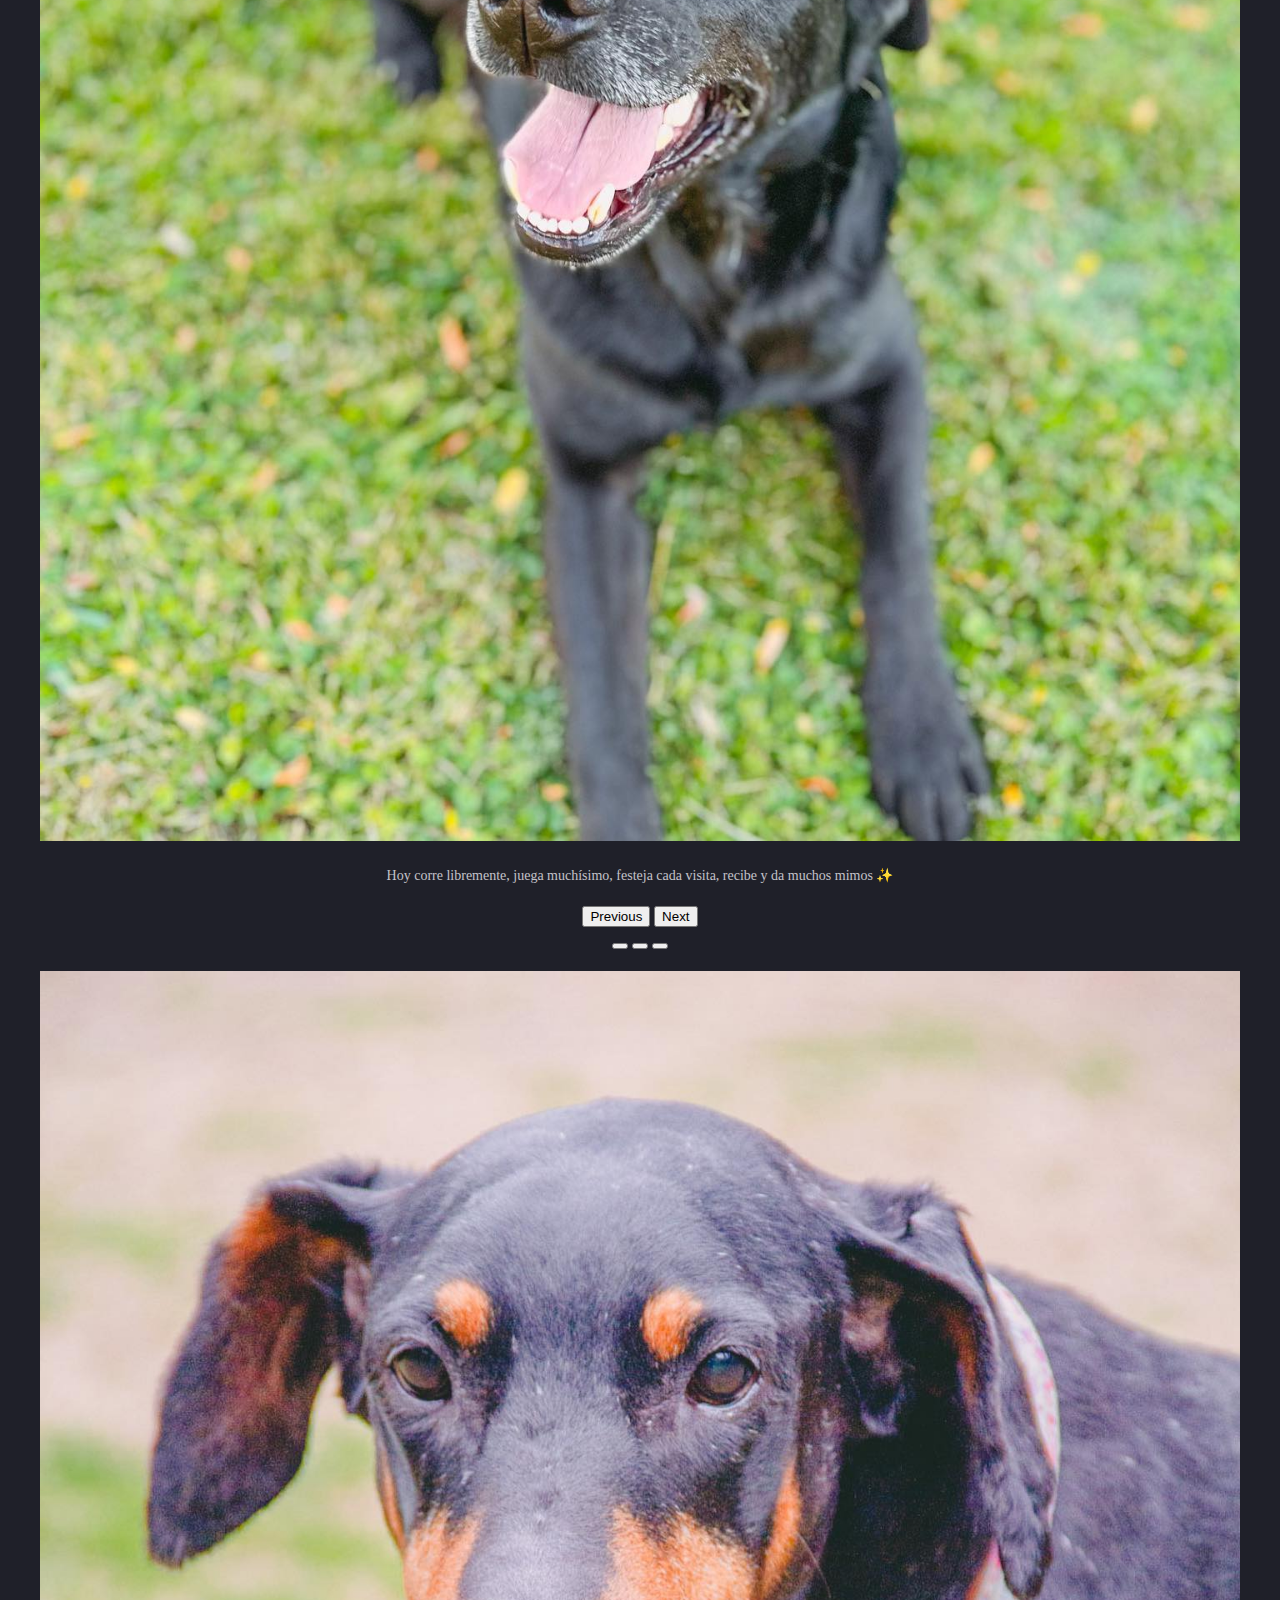
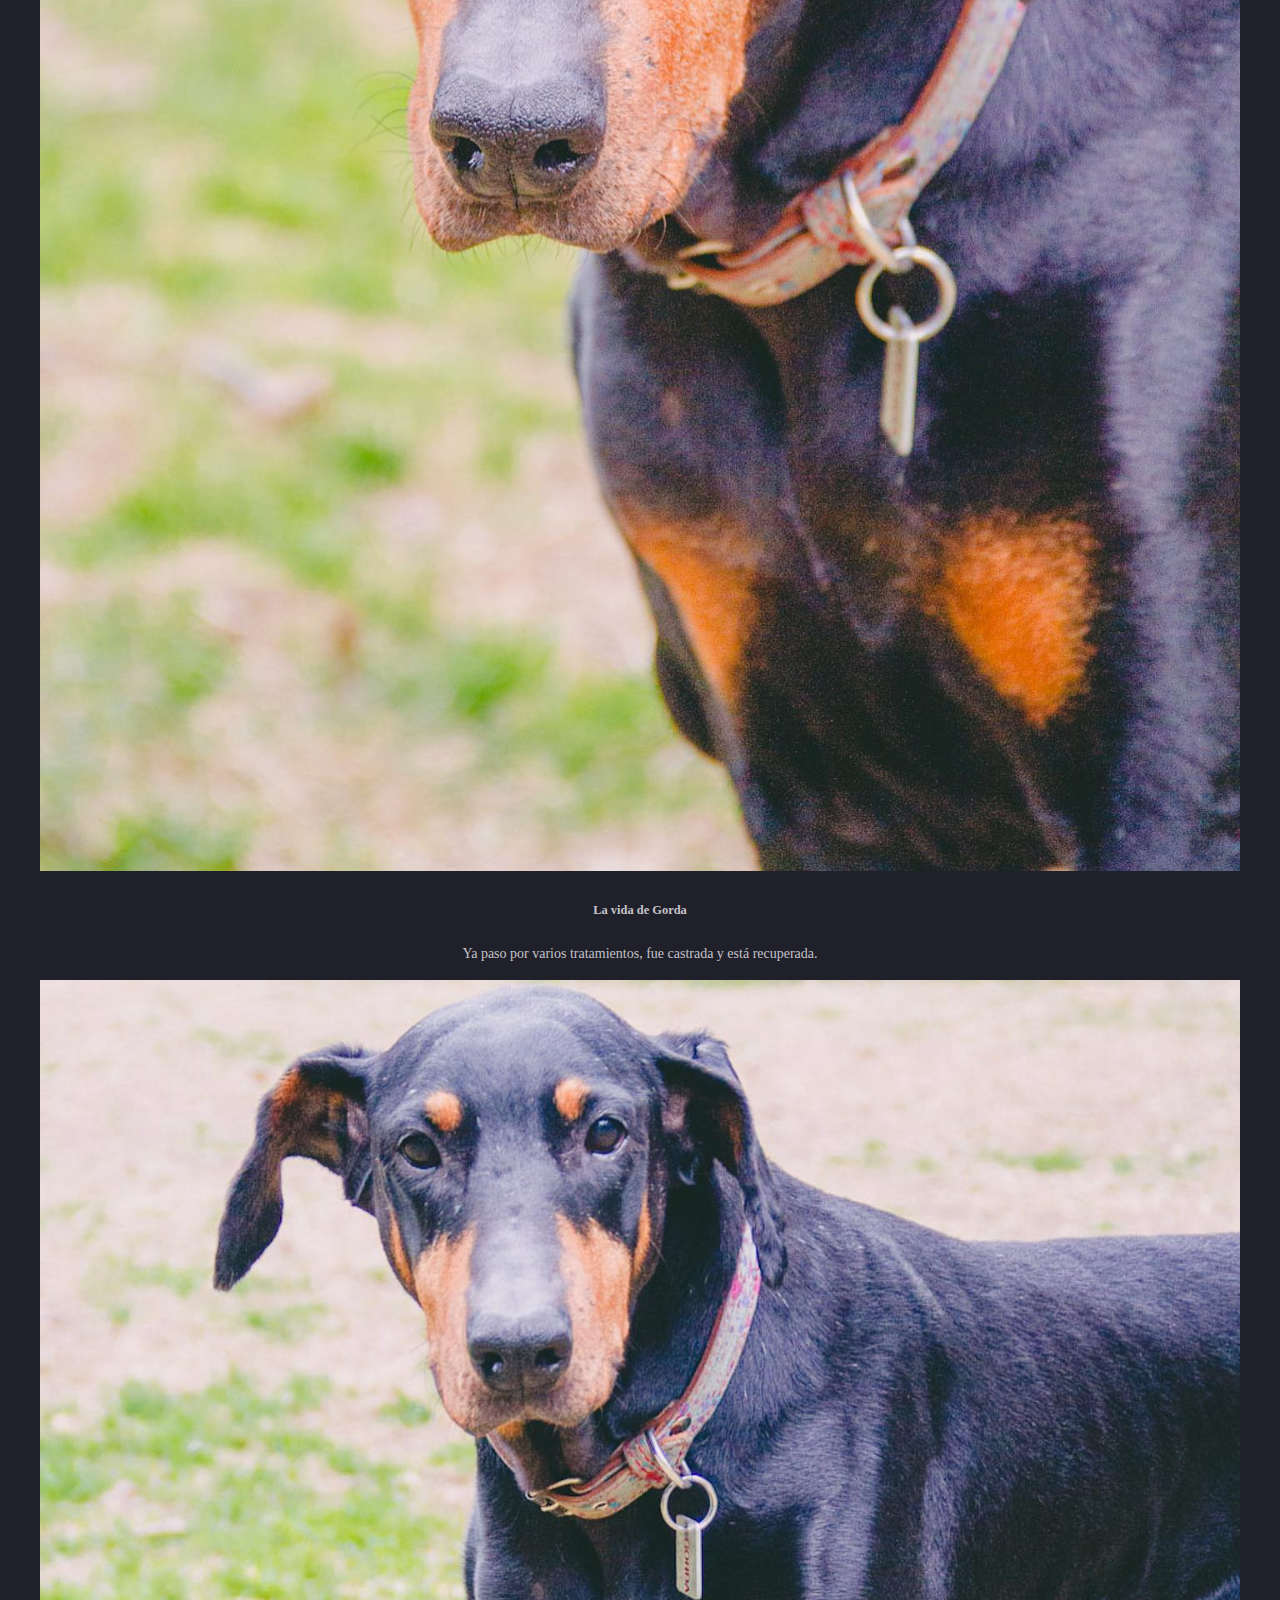
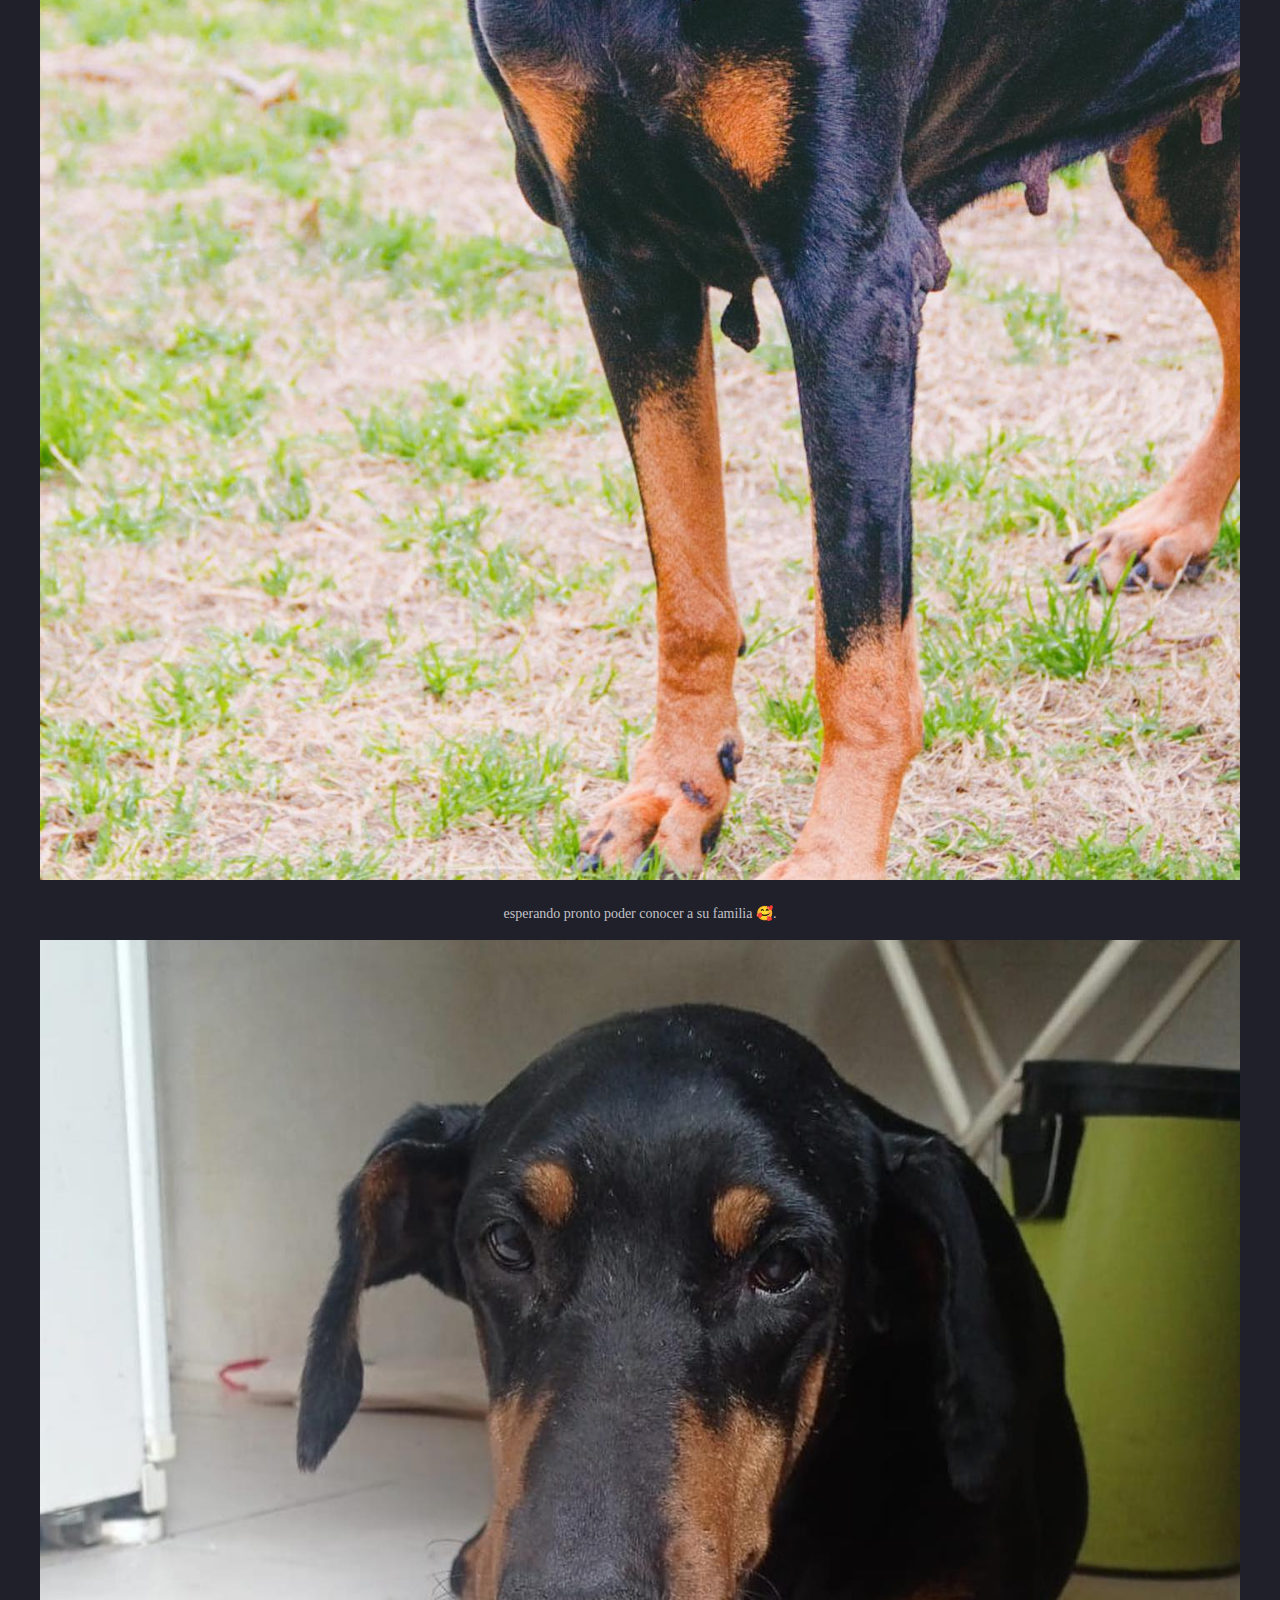
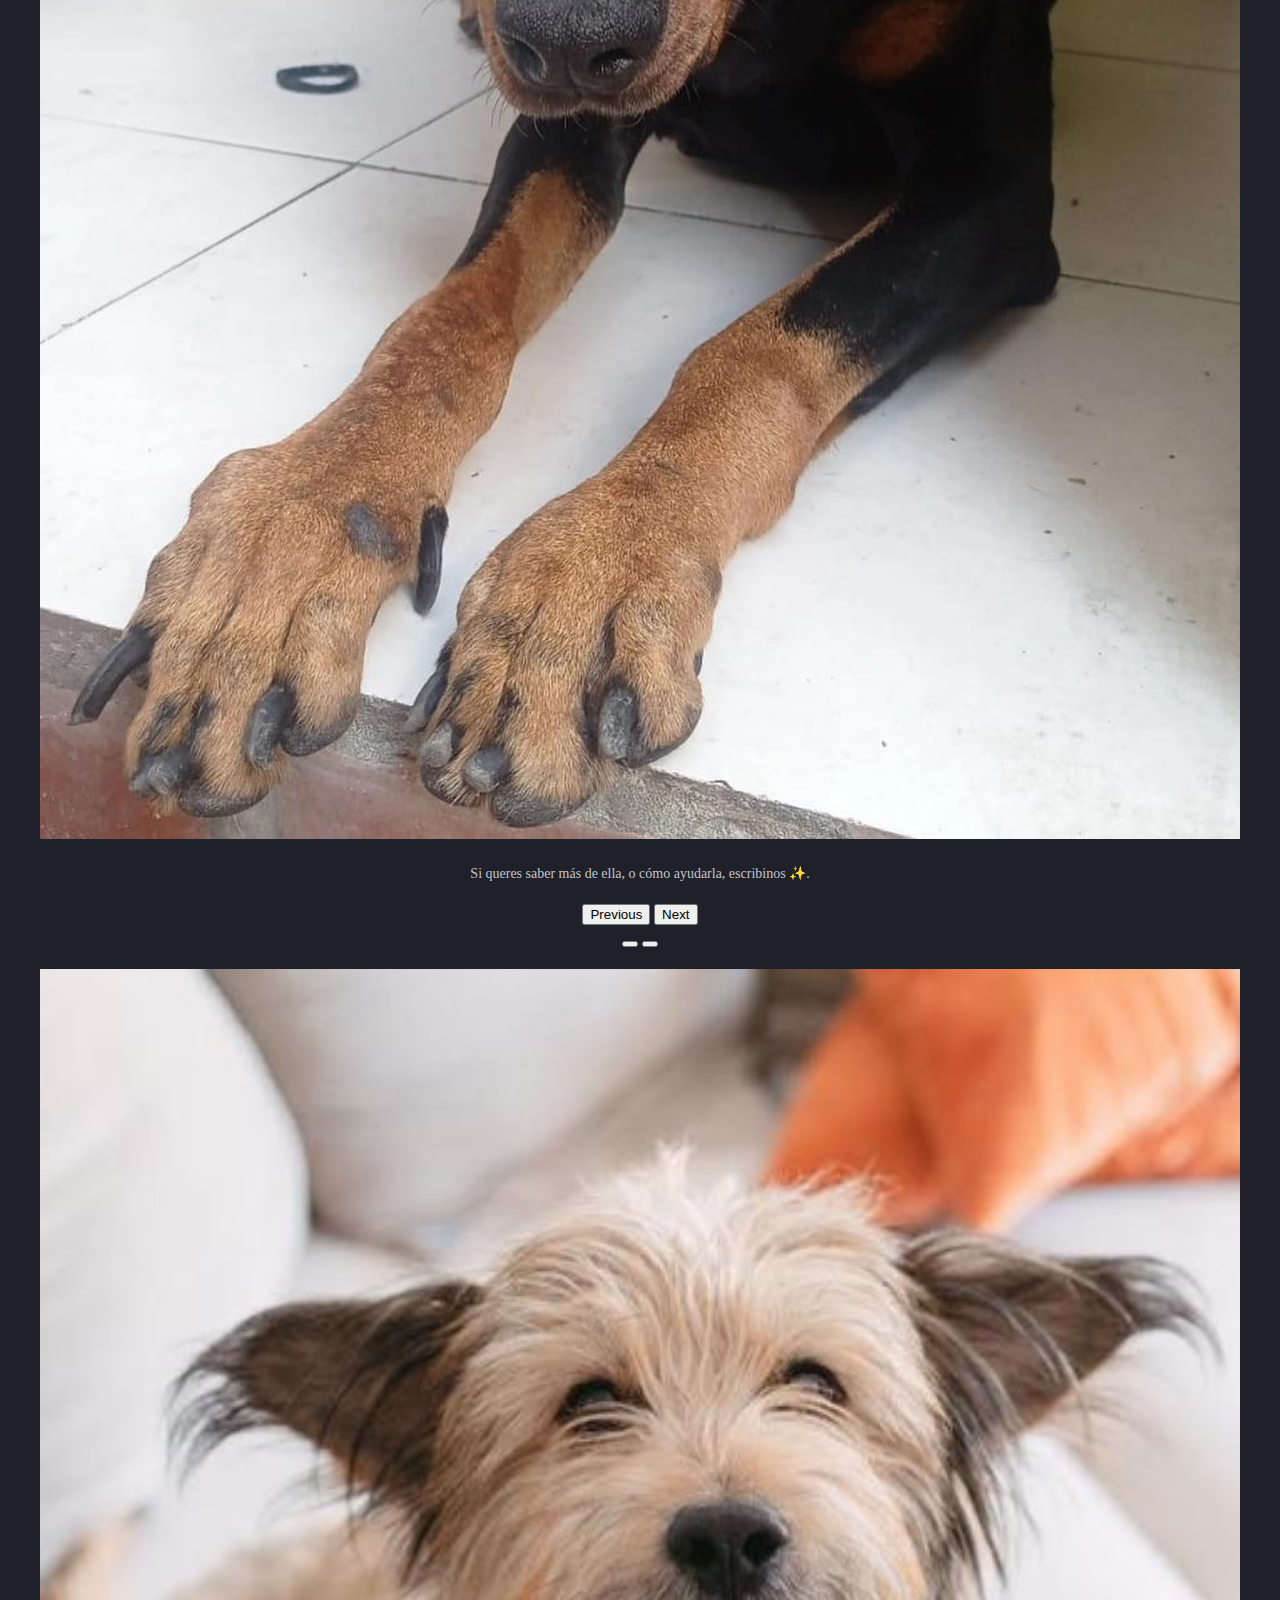
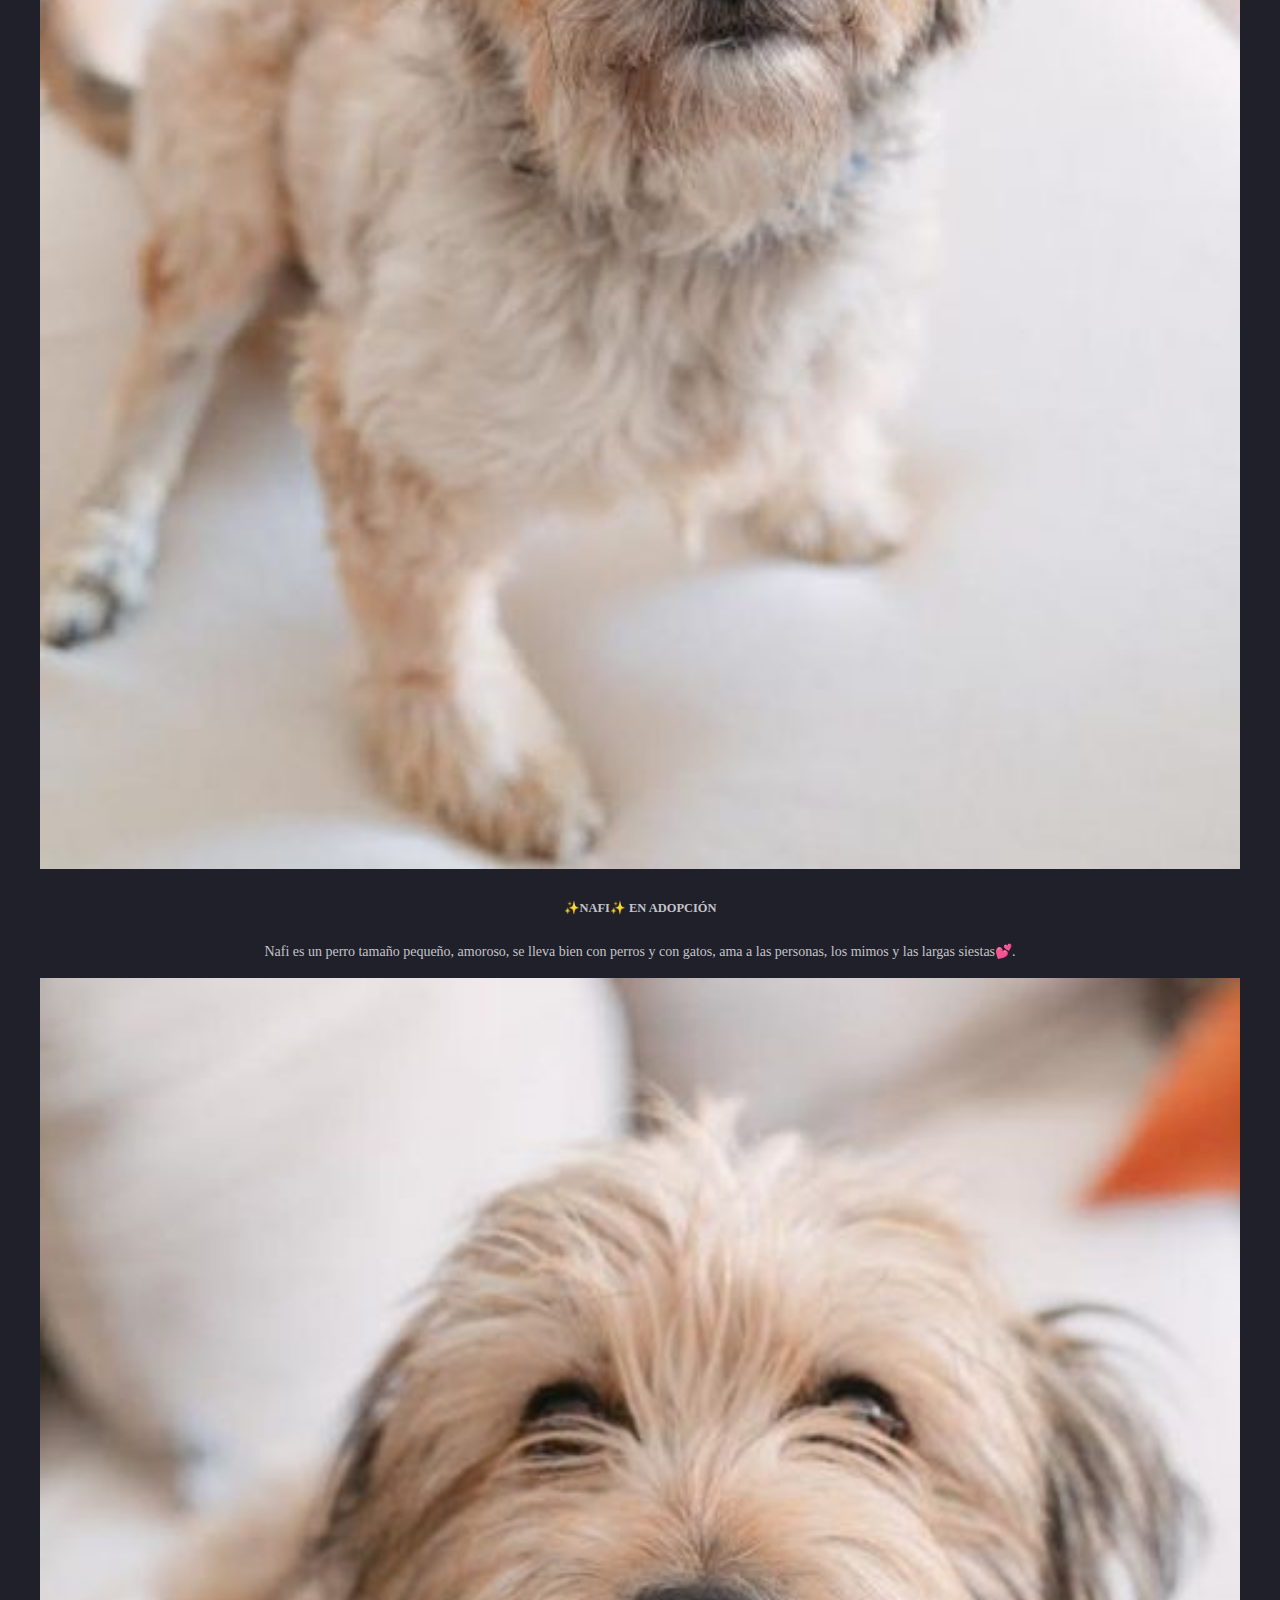
<file: Paginas/amigos.html>
<!DOCTYPE html>
<html lang="es">

<head>

  <meta charset="UTF-8">
  <meta http-equiv="X-UA-Compatible" content="IE=edge">
  <meta name="viewport" content="width=device-witdth, initial-scale=1.0">
  <meta name="description" content="Para adoptar tenes que conocer a nuestros adorables amigos">
  <link class="icono" rel="shortcut icon"
    href="https://scontent.faep22-1.fna.fbcdn.net/v/t39.30808-6/274854380_4774126709303380_8854475867880462466_n.jpg?_nc_cat=108&ccb=1-7&_nc_sid=09cbfe&_nc_ohc=yVaDwWHKDqkAX8WzB1e&_nc_ht=scontent.faep22-1.fna&oh=00_AfAO0RKFxbXyUUjHy78Gt4VZ4WxTl-sZsdG3F9868Cq5WA&oe=636638A3">


  <!-- CSS only -->
  <link href="https://cdn.jsdelivr.net/npm/bootstrap@5.2.2/dist/css/bootstrap.min.css" rel="stylesheet"
    integrity="sha384-Zenh87qX5JnK2Jl0vWa8Ck2rdkQ2Bzep5IDxbcnCeuOxjzrPF/et3URy9Bv1WTRi" crossorigin="anonymous">

  <link rel="stylesheet" href="../css/estilo.css">
</head>

<body class="container-fluid">
  <!-- copy paste de lo anterior-->


  <header>
    <nav class="navbar navbar-expand-lg navbar-light bg-light">
      <div class="container-fluid">

        <a class="navbar-brand" href="#">Menu</a>
        <button class="navbar-toggler" type="button" data-bs-toggle="collapse" data-bs-target="#navbarNav"
          aria-controls="navbarNav" aria-expanded="false" aria-label="Toggle navigation">
          <span class="navbar-toggler-icon"></span>
        </button>

        <div class="collapse navbar-collapse" id="navbarNav">
          <ul class="navbar-nav">

            <li class="nav-item">
              <a class="nav-link" href="../index.html"
                onclick="ga('send', 'event', 'Navbar', 'Community links', 'Bootstrap');">Inicio</a>
            </li>

            <li class="nav-item">
              <a class="nav-link" href="socio.html"
                onclick="ga('send', 'event', 'Navbar', 'Community links', 'Docs');">Hacete Socio</a>
            </li>

            <li class="nav-item">
              <a class="nav-link active" href="amigos.html"
                onclick="ga('send', 'event', 'Navbar', 'Community links', 'Examples');">Nuestros amigos</a>
            </li>

            <li class="nav-item">
              <a class="nav-link" href="preguntasFrecuentes.html"
                onclick="ga('send', 'event', 'Navbar', 'Community links', 'Themes');">Preguntas Frecuentes</a>
            </li>

            <li class="nav-item">
              <a class="nav-link" href="donaciones.html"
                onclick="ga('send', 'event', 'Navbar', 'Community links', 'Blog');">Donaciones</a>
            </li>

          </ul>
        </div>
      </div>
    </nav>
  </header>



  <main>
    <div class="contenedor">

      <!-- Una animacion donde el usuario podra ver aquellos animales en adopcion-->
      <!--todas las fotos y animales son reales -->

      <h1> Queres adoptar? Estos son nuestros amigos</h1>
      <div class="row">
        <div class="col-xl-4 col-md-12 col-sm-12">
          <div id="carouselExampleCaptions" class="carousel slide" data-bs-ride="false">
            <div class="carousel-indicators">
              <button type="button" data-bs-target="#carouselExampleCaptions" data-bs-slide-to="0" class="active"
                aria-current="true" aria-label="Slide 1"></button>
              <button type="button" data-bs-target="#carouselExampleCaptions" data-bs-slide-to="1"
                aria-label="Slide 2"></button>
              <button type="button" data-bs-target="#carouselExampleCaptions" data-bs-slide-to="2"
                aria-label="Slide 3"></button>
            </div>
            <div class="carousel-inner">
              <div class="carousel-item active">
                <img src="../img/pupo/pupo1.jpg" class="d-block w-100" alt="primeraFotoPupo">
                <div class="carousel-caption d-none d-md-block">
                  <h5 class="oscuro">✨PUPO✨</h5>
                  <p class="oscuro">Nuestro viejito favorito está listo para su cirugía!</p>
                </div>
              </div>
              <div class="carousel-item">
                <img src="../img/pupo/pupo2.jpg" class="d-block w-100" alt="segundaFotoPupo">
                <div class="carousel-caption d-none d-md-block">

                  <p class="oscuro">Después de un mes y medio de tratamiento cardiológico para poder entrar a operarse.
                  </p>
                </div>
              </div>
              <div class="carousel-item">
                <img src="../img/pupo/pupo3.jpg" class="d-block w-100" alt="terceraFotoPupo">
                <div class="carousel-caption d-none d-md-block">

                  <p class="oscuro">Pupito ya tiene toda la fuerza para enfrentarla</p>
                </div>
              </div>
            </div>
            <button class="carousel-control-prev" type="button" data-bs-target="#carouselExampleCaptions"
              data-bs-slide="prev">
              <span class="carousel-control-prev-icon" aria-hidden="true"></span>
              <span class="visually-hidden">Previous</span>
            </button>
            <button class="carousel-control-next" type="button" data-bs-target="#carouselExampleCaptions"
              data-bs-slide="next">
              <span class="carousel-control-next-icon" aria-hidden="true"></span>
              <span class="visually-hidden">Next</span>
            </button>
          </div>
        </div>

        <div class="col-xl-4 col-md-12 col-sm-12">
          <div id="carouselExampleCaptions1" class="carousel slide" data-bs-ride="false">
            <div class="carousel-indicators">
              <button type="button" data-bs-target="#carouselExampleCaptions1" data-bs-slide-to="0" class="active"
                aria-current="true" aria-label="Slide 1"></button>
              <button type="button" data-bs-target="#carouselExampleCaptions1" data-bs-slide-to="1"
                aria-label="Slide 2"></button>
              <button type="button" data-bs-target="#carouselExampleCaptions1" data-bs-slide-to="2"
                aria-label="Slide 3"></button>
            </div>
            <div class="carousel-inner">
              <div class="carousel-item active">
                <img src="../img/murci/murci1.jpg" class="d-block w-100" alt="PrimeraFotoMurci">
                <div class="carousel-caption d-none d-md-block">
                  <h5 class="oscuro">✨MURCI✨ en adopción</h5>
                  <p class="oscuro">Su vida cambió desde que llegó al Refugio.</p>
                </div>
              </div>
              <div class="carousel-item">
                <img src="../img/murci/murci2.jpg" class="d-block w-100" alt="segundaFotoMurci">
                <div class="carousel-caption d-none d-md-block">

                  <p class="oscuro">Logró vencer todos sus miedos y desconfianza y cambiar su mirada.</p>
                </div>
              </div>
              <div class="carousel-item">
                <img src="../img/murci/murci3.jpg" class="d-block w-100" alt="terceraFotoMurci">
                <div class="carousel-caption d-none d-md-block">

                  <p class="oscuro">Hoy corre libremente, juega muchísimo, festeja cada visita, recibe y da muchos mimos
                    ✨</p>
                </div>
              </div>
            </div>
            <button class="carousel-control-prev" type="button" data-bs-target="#carouselExampleCaptions1"
              data-bs-slide="prev">
              <span class="carousel-control-prev-icon" aria-hidden="true"></span>
              <span class="visually-hidden">Previous</span>
            </button>
            <button class="carousel-control-next" type="button" data-bs-target="#carouselExampleCaptions1"
              data-bs-slide="next">
              <span class="carousel-control-next-icon" aria-hidden="true"></span>
              <span class="visually-hidden">Next</span>
            </button>
          </div>
        </div>

        <div class="col-xl-4 col-md-12 col-sm-12">
          <div id="carouselExampleCaptions2" class="carousel slide" data-bs-ride="false">
            <div class="carousel-indicators">
              <button type="button" data-bs-target="#carouselExampleCaptions2" data-bs-slide-to="0" class="active"
                aria-current="true" aria-label="Slide 1"></button>
              <button type="button" data-bs-target="#carouselExampleCaptions2" data-bs-slide-to="1"
                aria-label="Slide 2"></button>
              <button type="button" data-bs-target="#carouselExampleCaptions2" data-bs-slide-to="2"
                aria-label="Slide 3"></button>
            </div>
            <div class="carousel-inner">
              <div class="carousel-item active">
                <img src="../img/gorda/gorda1.jpg" class="d-block w-100" alt="primeraFotoGorda">
                <div class="carousel-caption d-none d-md-block">
                  <h5 class="oscuro">La vida de Gorda</h5>
                  <p class="oscuro">Ya paso por varios tratamientos, fue castrada y está recuperada.</p>
                </div>
              </div>
              <div class="carousel-item">
                <img src="../img/gorda/gorda2.jpg" class="d-block w-100" alt="segundaFotoGorda">
                <div class="carousel-caption d-none d-md-block">

                  <p class="oscuro">esperando pronto poder conocer a su familia 🥰.</p>
                </div>
              </div>
              <div class="carousel-item">
                <img src="../img/gorda/gorda3.jpg" class="d-block w-100" alt="terceraFotoGorda">
                <div class="carousel-caption d-none d-md-block">

                  <p class="oscuro">Si queres saber más de ella, o cómo ayudarla, escribinos ✨.</p>
                </div>
              </div>
            </div>
            <button class="carousel-control-prev" type="button" data-bs-target="#carouselExampleCaptions2"
              data-bs-slide="prev">
              <span class="carousel-control-prev-icon" aria-hidden="true"></span>
              <span class="visually-hidden">Previous</span>
            </button>
            <button class="carousel-control-next" type="button" data-bs-target="#carouselExampleCaptions2"
              data-bs-slide="next">
              <span class="carousel-control-next-icon" aria-hidden="true"></span>
              <span class="visually-hidden">Next</span>
            </button>
          </div>
        </div>

        <div class="col-xl-4 col-md-12 col-sm-12">
          <div id="carouselExampleCaptions3" class="carousel slide" data-bs-ride="false">
            <div class="carousel-indicators">
              <button type="button" data-bs-target="#carouselExampleCaptions3" data-bs-slide-to="0" class="active"
                aria-current="true" aria-label="Slide 1"></button>
              <button type="button" data-bs-target="#carouselExampleCaptions3" data-bs-slide-to="1"
                aria-label="Slide 2"></button>
            </div>
            <div class="carousel-inner">
              <div class="carousel-item active">
                <img src="../img/nafi/nafi1.jpg" class="d-block w-100" alt="primeraFotoNafi">
                <div class="carousel-caption d-none d-md-block">
                  <h5 class="oscuro">✨NAFI✨ EN ADOPCIÓN</h5>
                  <p class="oscuro">Nafi es un perro tamaño pequeño, amoroso, se lleva bien con perros y con gatos, ama
                    a las personas, los mimos y las largas siestas💕.</p>
                </div>
              </div>
              <div class="carousel-item">
                <img src="../img/nafi/nafi2.jpg" class="d-block w-100" alt="segundaFotoNafi">
                <div class="carousel-caption d-none d-md-block">

                  <p class="oscuro">Realmente es adorable y está listo para buscar una familia para siempre.</p>
                </div>
              </div>
            </div>
            <button class="carousel-control-prev" type="button" data-bs-target="#carouselExampleCaptions3"
              data-bs-slide="prev">
              <span class="carousel-control-prev-icon" aria-hidden="true"></span>
              <span class="visually-hidden">Previous</span>
            </button>
            <button class="carousel-control-next" type="button" data-bs-target="#carouselExampleCaptions3"
              data-bs-slide="next">
              <span class="carousel-control-next-icon" aria-hidden="true"></span>
              <span class="visually-hidden">Next</span>
            </button>
          </div>
        </div>

        <div class="col-xl-4 col-md-12 col-sm-12">
          <div id="carouselExampleCaptions4" class="carousel slide" data-bs-ride="false">
            <div class="carousel-indicators">
              <button type="button" data-bs-target="#carouselExampleCaptions4" data-bs-slide-to="0" class="active"
                aria-current="true" aria-label="Slide 1"></button>
              <button type="button" data-bs-target="#carouselExampleCaptions4" data-bs-slide-to="1"
                aria-label="Slide 2"></button>
            </div>
            <div class="carousel-inner">
              <div class="carousel-item active">
                <img src="../img/bimbo/bimbo1.jpg" class="d-block w-100" alt="primeraFotoBimbo">
                <div class="carousel-caption d-none d-md-block">
                  <h5 class="oscuro">BIMBO en adopcion✨</h5>
                  <p class="oscuro">Bimbo tiene sus añitos, pero son de amor puro, una bondad que pocas veces vimos</p>
                </div>
              </div>
              <div class="carousel-item">
                <img src="../img/bimbo/bimbo2.jpg" class="d-block w-100" alt="segundaFotoBimbo">
                <div class="carousel-caption d-none d-md-block">

                  <p class="oscuro">Se lleva con todos y todas, y ama profundamente el amor.</p>
                </div>
              </div>
            </div>
            <button class="carousel-control-prev" type="button" data-bs-target="#carouselExampleCaptions4"
              data-bs-slide="prev">
              <span class="carousel-control-prev-icon" aria-hidden="true"></span>
              <span class="visually-hidden">Previous</span>
            </button>
            <button class="carousel-control-next" type="button" data-bs-target="#carouselExampleCaptions4"
              data-bs-slide="next">
              <span class="carousel-control-next-icon" aria-hidden="true"></span>
              <span class="visually-hidden">Next</span>
            </button>
          </div>
        </div>

        <div class="col-xl-4 col-md-12 col-sm-12">
          <div id="carouselExampleCaptions5" class="carousel slide" data-bs-ride="false">
            <div class="carousel-indicators">
              <button type="button" data-bs-target="#carouselExampleCaptions5" data-bs-slide-to="0" class="active"
                aria-current="true" aria-label="Slide 1"></button>
              <button type="button" data-bs-target="#carouselExampleCaptions5" data-bs-slide-to="1"
                aria-label="Slide 2"></button>
            </div>
            <div class="carousel-inner">
              <div class="carousel-item active">
                <img src="../img/delfino/delfino1.jpg" class="d-block w-100" alt="primeraFotoDelfino">
                <div class="carousel-caption d-none d-md-block">
                  <h5 class="oscuro">DELFINO🐬 EN ADOPCIÓN </h5>
                  <p class="oscuro">Es tamaño pequeño. Se lleva bárbaro con perros, le encanta jugar y correr.</p>
                </div>
              </div>
              <div class="carousel-item">
                <img src="../img/delfino/delfino2.jpg" class="d-block w-100" alt="segundaFotoDelfino">
                <div class="carousel-caption d-none d-md-block">

                  <p class="oscuro">Es muy sociable con las personas, ama recibir a los voluntarios que vienen al refu
                  </p>
                </div>
              </div>
            </div>
            <button class="carousel-control-prev" type="button" data-bs-target="#carouselExampleCaptions5"
              data-bs-slide="prev">
              <span class="carousel-control-prev-icon" aria-hidden="true"></span>
              <span class="visually-hidden">Previous</span>
            </button>
            <button class="carousel-control-next" type="button" data-bs-target="#carouselExampleCaptions5"
              data-bs-slide="next">
              <span class="carousel-control-next-icon" aria-hidden="true"></span>
              <span class="visually-hidden">Next</span>
            </button>
          </div>
        </div>
      </div>



      <!-- footer -->

      </footer>
      <div class="card">

        <div class="card-body">
          <h2 class="card-title" id="footerID">Redes</h2>
          <p class="card-text">Estas son algunas de nuestras redes, encontranos! Nuestra tienda tiene muchos productos
            interesantes, pasate a chusmear!</p>
          <a href="https://www.instagram.com/soplodevida_/" class="btn btn-primary" target="_blank">Instagram</a>
          <a href="https://www.facebook.com/SoplodeVidaAnimal/" class="btn btn-primary" target="_blank">Facebook</a>
          <a href="mailto:info@soplodevida.org" class="btn btn-primary" target="_blank">Nuestro Correo</a>
          <a href="https://www.bichxsmarket.com/soplo-de-vida/" class="btn btn-primary" target="_blank">Tienda</a>

        </div>
      </div>
      </footer>
    </div>
    <script src="https://cdn.jsdelivr.net/npm/bootstrap@5.2.2/dist/js/bootstrap.bundle.min.js"
      integrity="sha384-OERcA2EqjJCMA+/3y+gxIOqMEjwtxJY7qPCqsdltbNJuaOe923+mo//f6V8Qbsw3"
      crossorigin="anonymous"></script>

  </main>
</body>


</html>
</file>
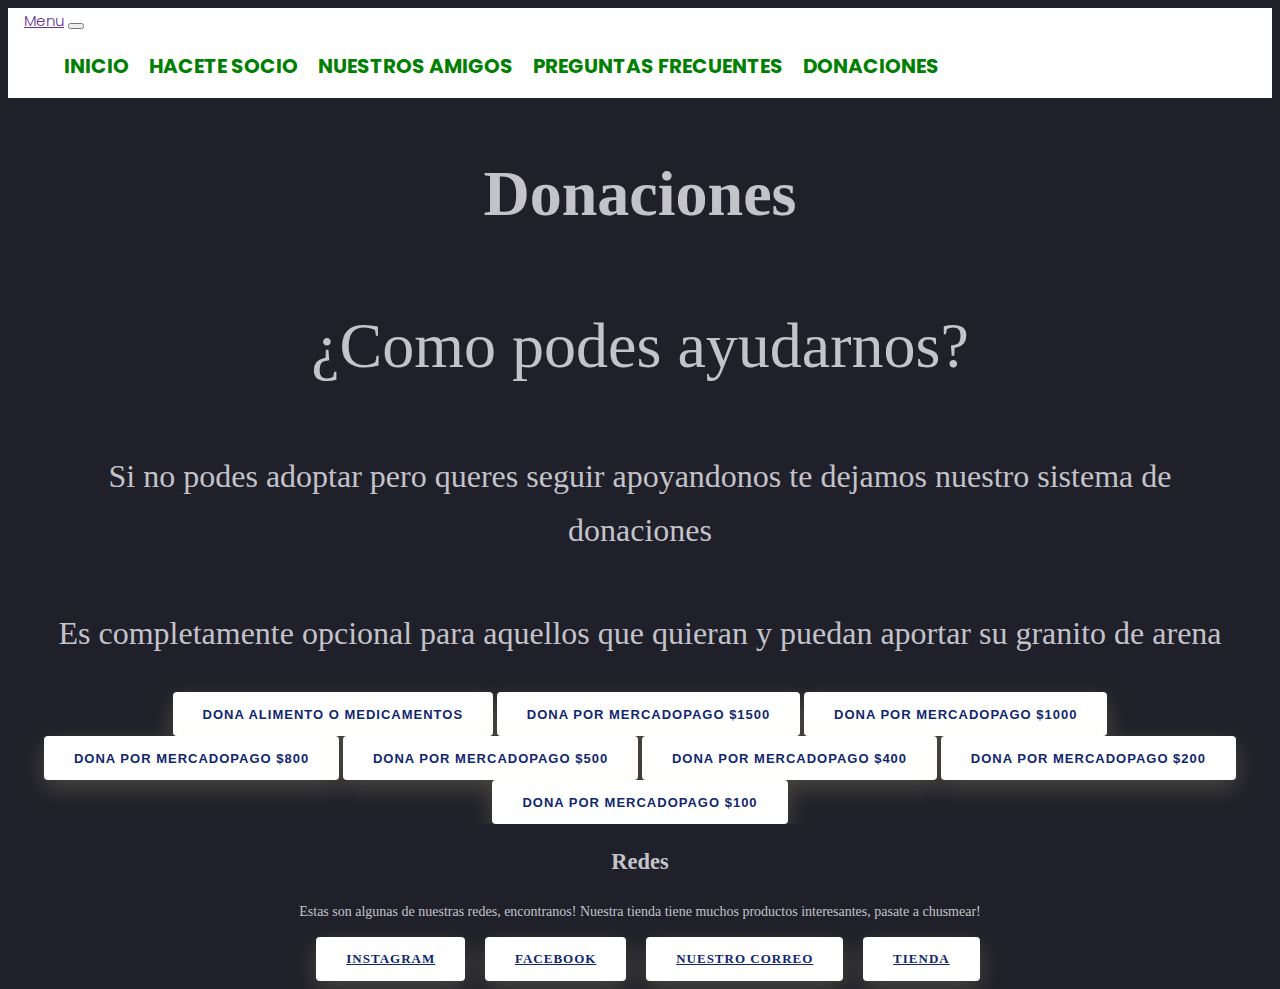
<file: Paginas/donaciones.html>
<!DOCTYPE html>
<html lang="es">

<head>

  <meta charset="UTF-8">
  <meta http-equiv="X-UA-Compatible" content="IE=edge">
  <meta name="viewport" content="width=device-witdth, initial-scale=1.0">
  <meta name="description" content="Queres ayudarnos? Aca podes encontrar todo lo necesario">
  <link class="icono" rel="shortcut icon"
    href="https://scontent.faep22-1.fna.fbcdn.net/v/t39.30808-6/274854380_4774126709303380_8854475867880462466_n.jpg?_nc_cat=108&ccb=1-7&_nc_sid=09cbfe&_nc_ohc=yVaDwWHKDqkAX8WzB1e&_nc_ht=scontent.faep22-1.fna&oh=00_AfAO0RKFxbXyUUjHy78Gt4VZ4WxTl-sZsdG3F9868Cq5WA&oe=636638A3">


  <!-- CSS only -->
  <link href="https://cdn.jsdelivr.net/npm/bootstrap@5.2.2/dist/css/bootstrap.min.css" rel="stylesheet"
    integrity="sha384-Zenh87qX5JnK2Jl0vWa8Ck2rdkQ2Bzep5IDxbcnCeuOxjzrPF/et3URy9Bv1WTRi" crossorigin="anonymous">
  <link rel="stylesheet" href="../css/estilo.css">
</head>


<body class="container-fluid">

  <main>
    <header>
      <nav class="navbar navbar-expand-lg navbar-light bg-light">
        <div class="container-fluid">

          <a class="navbar-brand" href="#">Menu</a>
          <button class="navbar-toggler" type="button" data-bs-toggle="collapse" data-bs-target="#navbarNav"
            aria-controls="navbarNav" aria-expanded="false" aria-label="Toggle navigation">
            <span class="navbar-toggler-icon"></span>
          </button>

          <div class="collapse navbar-collapse" id="navbarNav">
            <ul class="navbar-nav">

              <li class="nav-item">
                <a class="nav-link" href="../index.html"
                  onclick="ga('send', 'event', 'Navbar', 'Community links', 'Bootstrap');">Inicio</a>
              </li>

              <li class="nav-item">
                <a class="nav-link" href="socio.html"
                  onclick="ga('send', 'event', 'Navbar', 'Community links', 'Docs');">Hacete Socio</a>
              </li>

              <li class="nav-item">
                <a class="nav-link active" href="amigos.html"
                  onclick="ga('send', 'event', 'Navbar', 'Community links', 'Examples');">Nuestros amigos</a>
              </li>

              <li class="nav-item">
                <a class="nav-link" href="preguntasFrecuentes.html"
                  onclick="ga('send', 'event', 'Navbar', 'Community links', 'Themes');">Preguntas Frecuentes</a>
              </li>

              <li class="nav-item">
                <a class="nav-link" href="donaciones.html"
                  onclick="ga('send', 'event', 'Navbar', 'Community links', 'Blog');">Donaciones</a>
              </li>

            </ul>
          </div>
        </div>
      </nav>
    </header>


    <div class="contenedor">
      <!-- un texto explicando las donaciones-->
      <h1> Donaciones</h1>
      <label for="" class="cartel">¿Como podes ayudarnos? </label>
      <p class=parrafo> Si no podes adoptar pero queres seguir apoyandonos te dejamos nuestro sistema de donaciones</p>
      <p class=parrafo> Es completamente opcional para aquellos que quieran y puedan aportar su granito de arena</p>

      <!-- las diferentes formas de botar en forma de botones-->
      <!-- todos los botones llevan a la seccion de donaciones reales de la pagina, por si algun interesado encuentra esto-->

      <div class="d-grid gap-2 col-6 mx-auto">

        <button class="btn btn-primary" type="submit"
          onclick="location.href='https://api.whatsapp.com/send/?phone=541137912837&text=Hola%21+Quiero+donar+medicamentos%2Fproductos.&type=phone_number&app_absent=0'"
          formtarget="_blank">Dona alimento o medicamentos</button>

        <button class="btn btn-primary" type="button" onclick="location.href='https://linktr.ee/soplodevida_'"
          target="_blank">Dona por MercadoPago $1500</button>

        <button class="btn btn-primary" type="button" onclick="location.href='https://linktr.ee/soplodevida_'"
          target="_blank">Dona por MercadoPago $1000</button>

        <button class="btn btn-primary" type="button" onclick="location.href='https://linktr.ee/soplodevida_'"
          target="_blank">Dona por MercadoPago $800</button>

        <button class="btn btn-primary" type="button" onclick="location.href='https://linktr.ee/soplodevida_'"
          target="_blank">Dona por MercadoPago $500</button>

        <button class="btn btn-primary" type="button" onclick="location.href='https://linktr.ee/soplodevida_'"
          target="_blank">Dona por MercadoPago $400</button>

        <button class="btn btn-primary" type="button" onclick="location.href='https://linktr.ee/soplodevida_'"
          target="_blank">Dona por MercadoPago $200</button>

        <button class="btn btn-primary" type="submit" onclick="location.href='https://linktr.ee/soplodevida_'"
          target="_blank">Dona por MercadoPago $100</button>

      </div>

      <!--no conozco la propiedad para que el boton te dirija a una nueva pestaña, dado que taget="_blnk" o formtarget="_blank" no me funciono-->

      <!-- Footer con los enlaces (los enlaces son reales a las redes del refugio de animales)-->
      <footer>

        <div class="card">

          <div class="card-body">
            <h2 class="card-title" id="footerID">Redes</h2>
            <p class="card-text">Estas son algunas de nuestras redes, encontranos! Nuestra tienda tiene muchos productos
              interesantes, pasate a chusmear!</p>
            <a href="https://www.instagram.com/soplodevida_/" class="btn btn-primary" target="_blank">Instagram</a>
            <a href="https://www.facebook.com/SoplodeVidaAnimal/" class="btn btn-primary" target="_blank">Facebook</a>
            <a href="mailto:info@soplodevida.org" class="btn btn-primary" target="_blank">Nuestro Correo</a>
            <a href="https://www.bichxsmarket.com/soplo-de-vida/" class="btn btn-primary" target="_blank">Tienda</a>

          </div>
        </div>
      </footer>

    </div>
  </main>


</body>


</html>
</file>
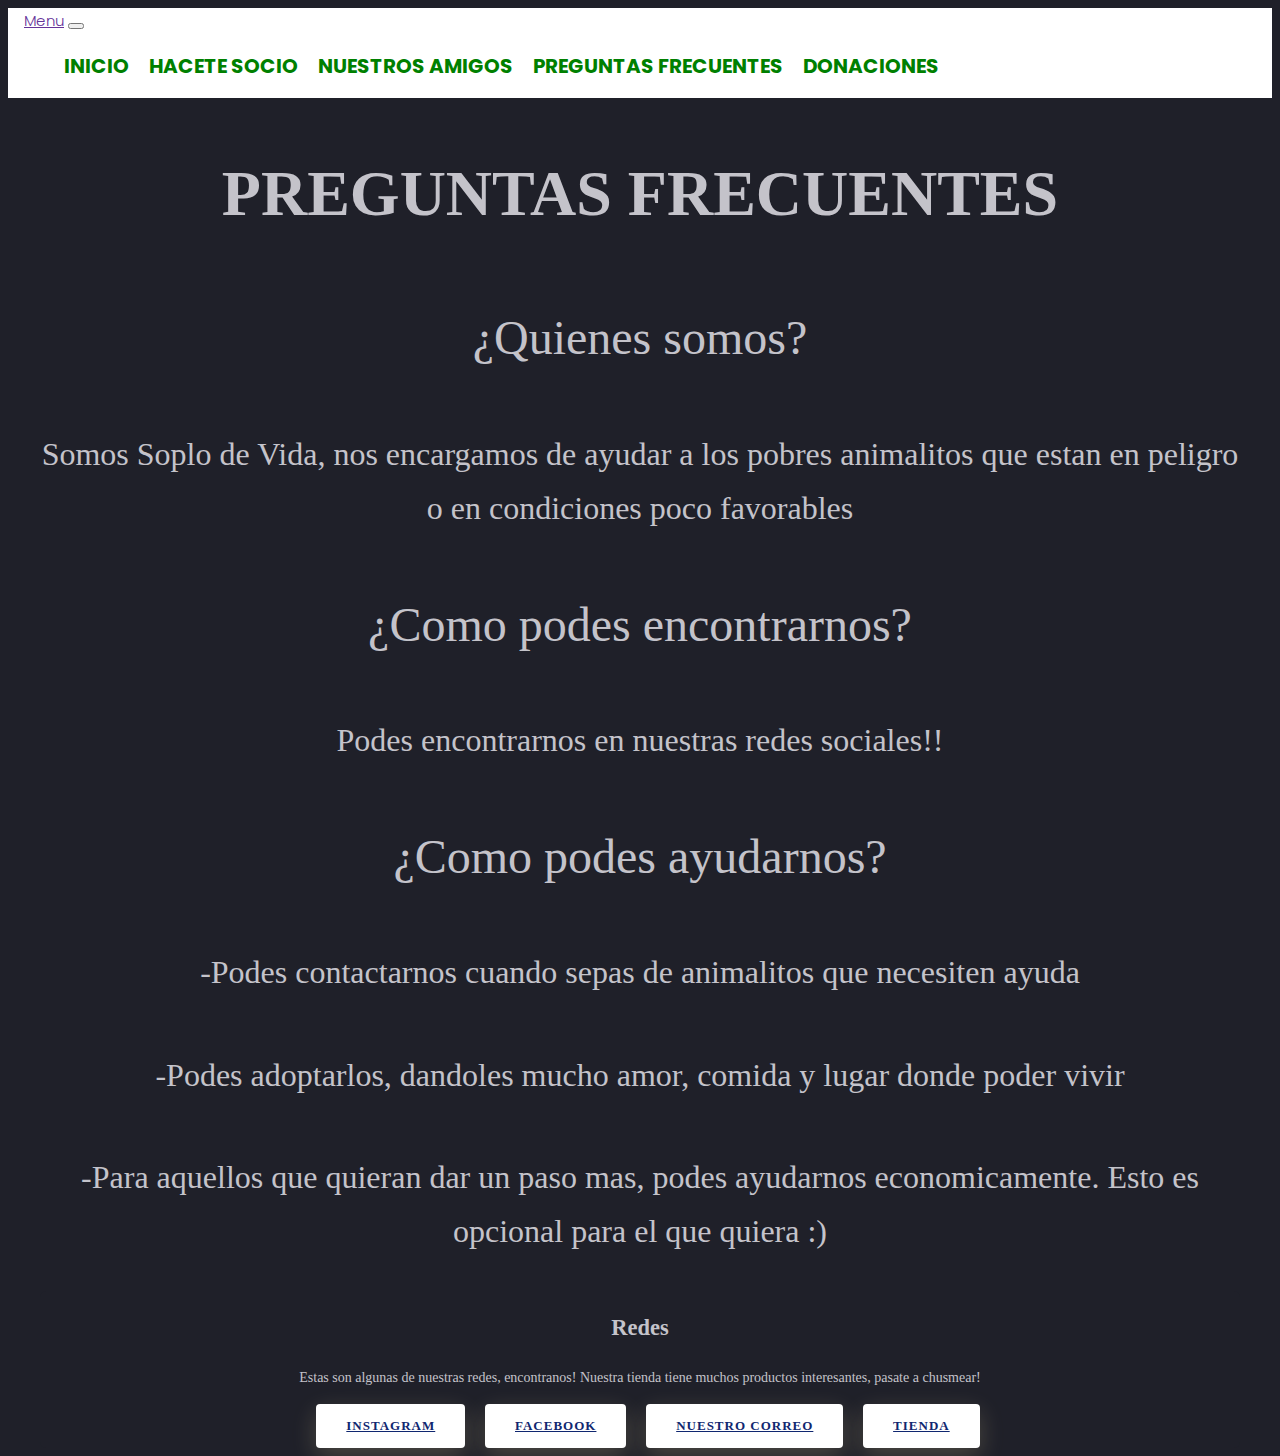
<file: Paginas/preguntasFrecuentes.html>
<!DOCTYPE html>
<html lang="es">

<head>

  <meta charset="UTF-8">
  <meta http-equiv="X-UA-Compatible" content="IE=edge">
  <meta name="viewport" content="width=device-witdth, initial-scale=1.0">
  <meta name="description" content="Quienes somos y todo lo que tenes que saber de nosotros">
  <link class="icono" rel="shortcut icon"
    href="https://scontent.faep22-1.fna.fbcdn.net/v/t39.30808-6/274854380_4774126709303380_8854475867880462466_n.jpg?_nc_cat=108&ccb=1-7&_nc_sid=09cbfe&_nc_ohc=yVaDwWHKDqkAX8WzB1e&_nc_ht=scontent.faep22-1.fna&oh=00_AfAO0RKFxbXyUUjHy78Gt4VZ4WxTl-sZsdG3F9868Cq5WA&oe=636638A3">


  <!-- CSS only -->
  <link href="https://cdn.jsdelivr.net/npm/bootstrap@5.2.2/dist/css/bootstrap.min.css" rel="stylesheet"
    integrity="sha384-Zenh87qX5JnK2Jl0vWa8Ck2rdkQ2Bzep5IDxbcnCeuOxjzrPF/et3URy9Bv1WTRi" crossorigin="anonymous">
  <link rel="stylesheet" href="../css/estilo.css">
</head>


<body class="container-fluid">
  <main>
    <header>
      <nav class="navbar navbar-expand-lg navbar-light bg-light">
        <div class="container-fluid">

          <a class="navbar-brand" href="#">Menu</a>
          <button class="navbar-toggler" type="button" data-bs-toggle="collapse" data-bs-target="#navbarNav"
            aria-controls="navbarNav" aria-expanded="false" aria-label="Toggle navigation">
            <span class="navbar-toggler-icon"></span>
          </button>

          <div class="collapse navbar-collapse" id="navbarNav">
            <ul class="navbar-nav">

              <li class="nav-item">
                <a class="nav-link" href="../index.html"
                  onclick="ga('send', 'event', 'Navbar', 'Community links', 'Bootstrap');">Inicio</a>
              </li>

              <li class="nav-item">
                <a class="nav-link" href="socio.html"
                  onclick="ga('send', 'event', 'Navbar', 'Community links', 'Docs');">Hacete Socio</a>
              </li>

              <li class="nav-item">
                <a class="nav-link" href="amigos.html"
                  onclick="ga('send', 'event', 'Navbar', 'Community links', 'Examples');">Nuestros amigos</a>
              </li>

              <li class="nav-item">
                <a class="nav-link active" href="preguntasFrecuentes.html"
                  onclick="ga('send', 'event', 'Navbar', 'Community links', 'Themes');">Preguntas Frecuentes</a>
              </li>

              <li class="nav-item">
                <a class="nav-link" href="donaciones.html"
                  onclick="ga('send', 'event', 'Navbar', 'Community links', 'Blog');">Donaciones</a>
              </li>

            </ul>
          </div>
        </div>
      </nav>
    </header>

    <div class="contenedor">
      <h1> PREGUNTAS FRECUENTES</h1>
      <p class="pregunta">¿Quienes somos? </p>
      <p class=parrafo> Somos Soplo de Vida, nos encargamos de ayudar a los pobres animalitos que estan en peligro o en
        condiciones poco favorables</p>
      <p class="pregunta">¿Como podes encontrarnos?</p>
      <p class=parrafo> Podes encontrarnos en nuestras redes sociales!!</p>
      <p class="pregunta">¿Como podes ayudarnos? </p>
      <p class=parrafo> -Podes contactarnos cuando sepas de animalitos que necesiten ayuda</p>
      <p class=parrafo> -Podes adoptarlos, dandoles mucho amor, comida y lugar donde poder vivir</p>
      <p class=parrafo> -Para aquellos que quieran dar un paso mas, podes ayudarnos economicamente. Esto es opcional
        para el que quiera :)</p>



      </footer>
      <div class="card">

        <div class="card-body">
          <h2 class="card-title" id="footerID">Redes</h2>
          <p class="card-text">Estas son algunas de nuestras redes, encontranos! Nuestra tienda tiene muchos productos
            interesantes, pasate a chusmear!</p>
          <a href="https://www.instagram.com/soplodevida_/" class="btn btn-primary" target="_blank">Instagram</a>
          <a href="https://www.facebook.com/SoplodeVidaAnimal/" class="btn btn-primary" target="_blank">Facebook</a>
          <a href="mailto:info@soplodevida.org" class="btn btn-primary" target="_blank">Nuestro Correo</a>
          <a href="https://www.bichxsmarket.com/soplo-de-vida/" class="btn btn-primary" target="_blank">Tienda</a>

        </div>
      </div>
      </footer>
    </div>

    <script src="https://cdn.jsdelivr.net/npm/bootstrap@5.2.2/dist/js/bootstrap.bundle.min.js"
      integrity="sha384-OERcA2EqjJCMA+/3y+gxIOqMEjwtxJY7qPCqsdltbNJuaOe923+mo//f6V8Qbsw3"
      crossorigin="anonymous"></script>

  </main>


</body>

</html>
</file>
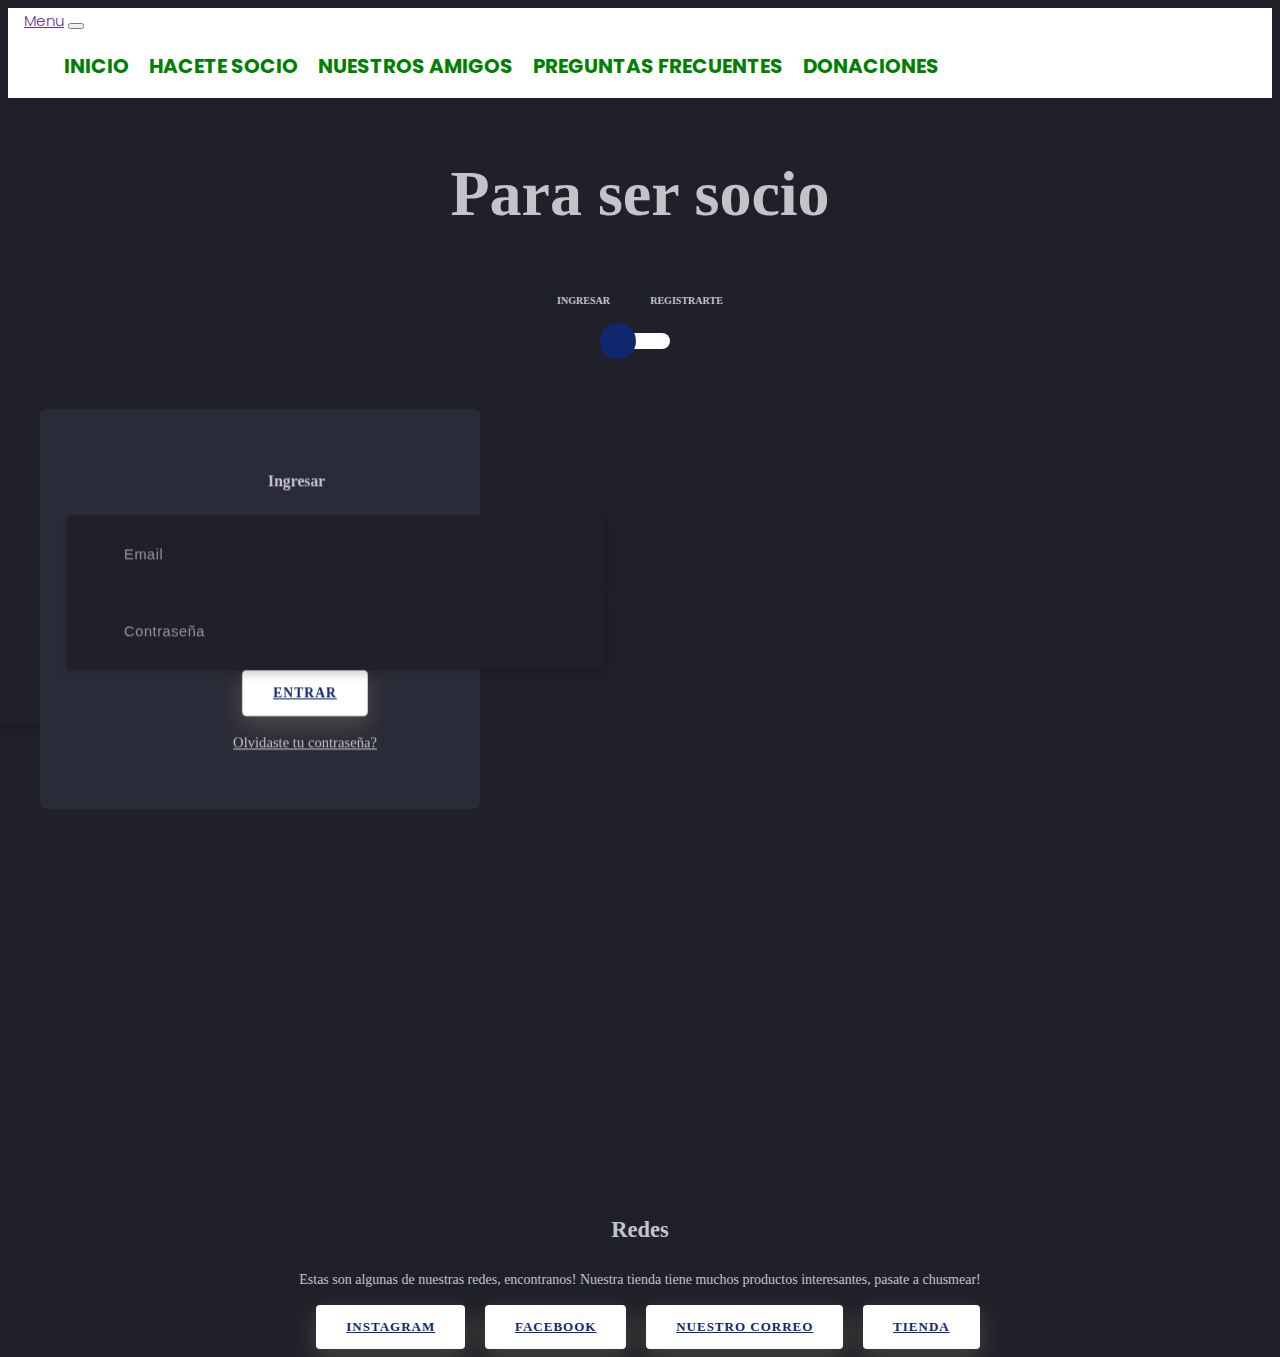
<file: Paginas/socio.html>
<!DOCTYPE html>
<html lang="es">

    <head>

        <meta charset="UTF-8">
        <meta http-equiv="X-UA-Compatible" content = "IE=edge">
        <meta name="viewport" content="width=device-witdth, initial-scale=1.0">
        <meta name="description" content="registrarse para ser socio y amigo de los animales">
        <link  class = "icono" rel="shortcut icon" href="https://scontent.faep22-1.fna.fbcdn.net/v/t39.30808-6/274854380_4774126709303380_8854475867880462466_n.jpg?_nc_cat=108&ccb=1-7&_nc_sid=09cbfe&_nc_ohc=yVaDwWHKDqkAX8WzB1e&_nc_ht=scontent.faep22-1.fna&oh=00_AfAO0RKFxbXyUUjHy78Gt4VZ4WxTl-sZsdG3F9868Cq5WA&oe=636638A3">
    
    
        <!-- CSS only -->
    <link href="https://cdn.jsdelivr.net/npm/bootstrap@5.2.2/dist/css/bootstrap.min.css" rel="stylesheet" integrity="sha384-Zenh87qX5JnK2Jl0vWa8Ck2rdkQ2Bzep5IDxbcnCeuOxjzrPF/et3URy9Bv1WTRi" crossorigin="anonymous">
    <link rel="stylesheet" href="../css/estilo.css">
    </head>
    

<body>

    <header>
        <nav class="navbar navbar-expand-lg navbar-light bg-light" >
          <div class="container-fluid" >
    
            <a class="navbar-brand" href="#">Menu</a>
            <button class="navbar-toggler" type="button" data-bs-toggle="collapse" data-bs-target="#navbarNav" aria-controls="navbarNav" aria-expanded="false" aria-label="Toggle navigation">
              <span class="navbar-toggler-icon"></span>
            </button>
    
            <div class="collapse navbar-collapse" id="navbarNav">
              <ul class="navbar-nav">
    
                <li class="nav-item">
                  <a class="nav-link" href="../index.html" onclick="ga('send', 'event', 'Navbar', 'Community links', 'index');">Inicio</a>
                </li>
    
                <li class="nav-item">
                  <a class="nav-link active" href="socio.html" onclick="ga('send', 'event', 'Navbar', 'Community links', 'socio');">Hacete Socio</a>
                </li>
    
                <li class="nav-item">
                  <a class="nav-link" href="amigos.html" onclick="ga('send', 'event', 'Navbar', 'Community links', 'amigos');">Nuestros amigos</a>
                </li>
    
                <li class="nav-item">
                  <a class="nav-link" href="preguntasFrecuentes.html" onclick="ga('send', 'event', 'Navbar', 'Community links', 'preguntas');" >Preguntas Frecuentes</a>
                </li>
    
                <li class="nav-item">
                  <a class="nav-link" href="donaciones.html" onclick="ga('send', 'event', 'Navbar', 'Community links', 'donaciones');" >Donaciones</a>
                </li>
    
              </ul>
            </div>
          </div>
        </nav>
      </header>
   
    <main>

      <div class="contenedor">
        <!--este seria el login, aun falta hacer que los botones realmente te registren o te manden un mail--> 
      <h1 id="tituloLogin"> Para ser socio</h1>
        <div class="section">
            <div class="container">
                <div class="row full-height justify-content-center">
                    <div class="col-12 text-center align-self-center py-5">
                        <div class="section pb-5 pt-5 pt-sm-2 text-center">
                            <h6 class="mb-0 pb-3"><span>Ingresar</span><span>Registrarte</span></h6>
                              <input class="checkbox" type="checkbox" id="reg-log" name="reg-log"/>
                              <label for="reg-log"></label>
                            <div class="card-3d-wrap mx-auto">
                                <div class="card-3d-wrapper">
                                    <div class="card-front">
                                        <div class="center-wrap">
                                            <div class="section text-center">
                                                <h4 class="mb-4 pb-3">Ingresar</h4>
                                                <div class="form-group">
                                                    <input type="email" name="logemail" class="form-style" placeholder="Email" id="logemail" autocomplete="off">
                                                    <i class="input-icon uil uil-at"></i>
                                                </div>	
                                                <div class="form-group mt-2">
                                                    <input type="password" name="logpass" class="form-style" placeholder="Contraseña" id="logpass" autocomplete="off">
                                                    <i class="input-icon uil uil-lock-alt"></i>
                                                </div>
                                                <a href="#" class="btn mt-4">Entrar</a>
                                                <p class="mb-0 mt-4 text-center"><a href="#0" class="link">Olvidaste tu contraseña?</a></p>
                                              </div>
                                          </div>
                                      </div>
                                    <div class="card-back">
                                        <div class="center-wrap">
                                            <div class="section text-center">
                                                <h4 class="mb-4 pb-3">Registrarse</h4>
                                                <div class="form-group">
                                                    <input type="text" name="logname" class="form-style" placeholder="Nombre completo" id="logname" autocomplete="off">
                                                    <i class="input-icon uil uil-user"></i>
                                                </div>	
                                                <div class="form-group mt-2">
                                                    <input type="email" name="logemail" class="form-style" placeholder="Email" id="logemail" autocomplete="off">
                                                    <i class="input-icon uil uil-at"></i>
                                                </div>	
                                                <div class="form-group mt-2">
                                                    <input type="password" name="logpass" class="form-style" placeholder="Contraseña" id="logpass" autocomplete="off">
                                                    <i class="input-icon uil uil-lock-alt"></i>
                                                </div>
                                                <a href="#" class="btn mt-4">Aceptar</a>
                                              </div>
                                          </div>
                                      </div>
                                  </div>
                              </div>
                          </div>
                      </div>
                  </div>
            </div>
        </div>
        


      <footer>
        <div class="card">
            
            <div class="card-body">
            <h2 class="card-title" id="footerID">Redes</h2>
            <p class="card-text">Estas son algunas de nuestras redes, encontranos! Nuestra tienda tiene muchos productos interesantes, pasate a chusmear!</p>
            <a href="https://www.instagram.com/soplodevida_/" class="btn btn-primary" target="_blank">Instagram</a>
            <a href="https://www.facebook.com/SoplodeVidaAnimal/" class="btn btn-primary" target="_blank">Facebook</a>
            <a href="mailto:info@soplodevida.org" class="btn btn-primary" target="_blank">Nuestro Correo</a>
            <a href="https://www.bichxsmarket.com/soplo-de-vida/" class="btn btn-primary" target="_blank">Tienda</a>

            </div>
        </div>
      </footer>

        <script src="https://cdn.jsdelivr.net/npm/bootstrap@5.2.2/dist/js/bootstrap.bundle.min.js" integrity="sha384-OERcA2EqjJCMA+/3y+gxIOqMEjwtxJY7qPCqsdltbNJuaOe923+mo//f6V8Qbsw3" crossorigin="anonymous"></script>
      </div>
    </main>

    
</body>

</html>
</file>
<file: css/estilo.css>
@import url("https://fonts.googleapis.com/css?family=Poppins:400,500,600,700,800,900");
header {
  background-color: white;
  display: flex;
  align-items: center;
  justify-content: space-between;
}
header nav {
  background-color: white;
}
header nav li {
  display: inline-block;
}
header nav li a {
  text-decoration: none;
  color: green;
  font-weight: bold;
  text-transform: uppercase;
  font-size: 20px;
}
header nav li a:hover {
  background-color: white;
}

/*un poco de estilo */
a {
  color: rebeccapurple;
  margin-left: 1rem;
}

.contenedor-principal {
  margin-left: 10rem;
  margin-right: 40%;
}

.footerID {
  font-size: 2rem;
  font-family: "Times New Roman", Times, serif;
  margin-left: 2rem;
  margin-right: 2rem;
  text-align: center;
}

.contenedor {
  font-family: "Times New Roman", Times, serif;
  margin-left: 2rem;
  margin-right: 2rem;
  text-align: center;
}

.cartel {
  font-family: "Times New Roman", Times, serif;
  margin-left: 2rem;
  margin-right: 2rem;
  text-align: center;
  font-size: 4rem;
}

h1 {
  font-family: "Times New Roman", Times, serif;
  margin-left: 2rem;
  margin-right: 2rem;
  text-align: center;
  font-size: 4rem;
}

li {
  list-style-type: none;
  display: inline-block;
}

.pregunta {
  text-align: center;
  font-size: 3rem;
  font-family: "Times New Roman", Times, serif;
  margin-left: 2rem;
  margin-right: 2rem;
  text-align: center;
}

img {
  width: 100%;
}

.oscuro {
  background-color: rgb(65, 63, 63);
  Background-color: transparent;
}

#footer {
  text-align: center;
  margin: top 3rem;
  width: 100%;
  height: 13rem;
}

.carousel-inner {
  margin-top: 1rem;
  margin-bottom: 1rem;
}

.cartel {
  display: flex;
  justify-content: center;
  align-items: center;
  text-align: center;
  font-family: "Times New Roman", Times, serif;
  margin-left: 2rem;
  margin-right: 2rem;
  text-align: center;
}

.parrafo {
  text-align: center;
  margin-top: 3rem;
  font-size: 2rem;
  font-family: "Times New Roman", Times, serif;
}

.bd-lead {
  text-align: center;
  font-size: 1.5rem;
  font-family: "Times New Roman", Times, serif;
}

/*A partir de aca, son cosas de bootstrap */
body {
  font-family: "Poppins", sans-serif;
  font-weight: 300;
  font-size: 15px;
  line-height: 1.7;
  color: #c4c3ca;
  background-color: #1f2029;
  overflow-x: hidden;
}

a {
  cursor: pointer;
  transition: all 200ms linear;
}

a:hover {
  text-decoration: none;
}

.link {
  color: #c4c3ca;
}

.link:hover {
  color: white;
}

p {
  font-weight: 500;
  font-size: 14px;
  line-height: 1.7;
}

h4 {
  font-weight: 600;
}

h6 span {
  padding: 0 20px;
  text-transform: uppercase;
  font-weight: 700;
}

.section {
  position: relative;
  width: 100%;
  display: block;
}

.full-height {
  min-height: 100vh;
}

[type=checkbox]:checked,
[type=checkbox]:not(:checked) {
  position: absolute;
  left: -9999px;
}

.checkbox:checked + label,
.checkbox:not(:checked) + label {
  position: relative;
  display: block;
  text-align: center;
  width: 60px;
  height: 16px;
  border-radius: 8px;
  padding: 0;
  margin: 10px auto;
  cursor: pointer;
  background-color: white;
}

.checkbox:checked + label:before,
.checkbox:not(:checked) + label:before {
  position: absolute;
  display: block;
  width: 36px;
  height: 36px;
  border-radius: 50%;
  color: white;
  background-color: #102770;
  font-family: "unicons";
  content: "\eb4f";
  z-index: 20;
  top: -10px;
  left: -10px;
  line-height: 36px;
  text-align: center;
  font-size: 24px;
  transition: all 0.5s ease;
}

.checkbox:checked + label:before {
  transform: translateX(44px) rotate(-270deg);
}

.card-3d-wrap {
  position: relative;
  width: 440px;
  max-width: 100%;
  height: 400px;
  -webkit-transform-style: preserve-3d;
  transform-style: preserve-3d;
  perspective: 800px;
  margin-top: 60px;
}

.card-3d-wrapper {
  width: 100%;
  height: 100%;
  position: absolute;
  top: 0;
  left: 0;
  -webkit-transform-style: preserve-3d;
  transform-style: preserve-3d;
  transition: all 600ms ease-out;
}

.card-front, .card-back {
  width: 100%;
  height: 100%;
  background-color: #2a2b38;
  background-image: url("https://s3-us-west-2.amazonaws.com/s.cdpn.io/1462889/pat.svg");
  background-position: bottom center;
  background-repeat: no-repeat;
  background-size: 300%;
  position: absolute;
  border-radius: 6px;
  left: 0;
  top: 0;
  -webkit-transform-style: preserve-3d;
  transform-style: preserve-3d;
  -webkit-backface-visibility: hidden;
  -moz-backface-visibility: hidden;
  -o-backface-visibility: hidden;
  backface-visibility: hidden;
}

.card-back {
  transform: rotateY(180deg);
}

.checkbox:checked ~ .card-3d-wrap .card-3d-wrapper {
  transform: rotateY(180deg);
}

.center-wrap {
  position: absolute;
  width: 100%;
  padding: 0 35px;
  top: 50%;
  left: 0;
  transform: translate3d(0, -50%, 35px) perspective(100px);
  z-index: 20;
  display: block;
}

.form-group {
  position: relative;
  display: block;
  margin: 0;
  padding: 0;
}

.form-style {
  padding: 13px 20px;
  padding-left: 55px;
  height: 48px;
  width: 100%;
  font-weight: 500;
  border-radius: 4px;
  font-size: 14px;
  line-height: 22px;
  letter-spacing: 0.5px;
  outline: none;
  color: #c4c3ca;
  background-color: #1f2029;
  border: none;
  -webkit-transition: all 200ms linear;
  transition: all 200ms linear;
  box-shadow: 0 4px 8px 0 rgba(21, 21, 21, 0.2);
}

.form-style:focus,
.form-style:active {
  border: none;
  outline: none;
  box-shadow: 0 4px 8px 0 rgba(21, 21, 21, 0.2);
}

.input-icon {
  position: absolute;
  top: 0;
  left: 18px;
  height: 48px;
  font-size: 24px;
  line-height: 48px;
  text-align: left;
  color: white;
  -webkit-transition: all 200ms linear;
  transition: all 200ms linear;
}

.form-group input:-ms-input-placeholder {
  color: #c4c3ca;
  opacity: 0.7;
  -webkit-transition: all 200ms linear;
  transition: all 200ms linear;
}

.form-group input::-moz-placeholder {
  color: #c4c3ca;
  opacity: 0.7;
  -webkit-transition: all 200ms linear;
  transition: all 200ms linear;
}

.form-group input:-moz-placeholder {
  color: #c4c3ca;
  opacity: 0.7;
  -webkit-transition: all 200ms linear;
  transition: all 200ms linear;
}

.form-group input::-webkit-input-placeholder {
  color: #c4c3ca;
  opacity: 0.7;
  -webkit-transition: all 200ms linear;
  transition: all 200ms linear;
}

.form-group input:focus:-ms-input-placeholder {
  opacity: 0;
  -webkit-transition: all 200ms linear;
  transition: all 200ms linear;
}

.form-group input:focus::-moz-placeholder {
  opacity: 0;
  -webkit-transition: all 200ms linear;
  transition: all 200ms linear;
}

.form-group input:focus:-moz-placeholder {
  opacity: 0;
  -webkit-transition: all 200ms linear;
  transition: all 200ms linear;
}

.form-group input:focus::-webkit-input-placeholder {
  opacity: 0;
  -webkit-transition: all 200ms linear;
  transition: all 200ms linear;
}

.btn {
  border-radius: 4px;
  height: 44px;
  font-size: 13px;
  font-weight: 600;
  text-transform: uppercase;
  -webkit-transition: all 200ms linear;
  transition: all 200ms linear;
  padding: 0 30px;
  letter-spacing: 1px;
  display: -webkit-inline-flex;
  display: -ms-inline-flexbox;
  display: inline-flex;
  -webkit-align-items: center;
  -moz-align-items: center;
  -ms-align-items: center;
  align-items: center;
  -webkit-justify-content: center;
  -moz-justify-content: center;
  -ms-justify-content: center;
  justify-content: center;
  -ms-flex-pack: center;
  text-align: center;
  border: none;
  background-color: white;
  color: #102770;
  box-shadow: 0 8px 24px 0 rgba(255, 235, 167, 0.2);
}

.btn:active,
.btn:focus {
  background-color: #102770;
  color: white;
  box-shadow: 0 8px 24px 0 rgba(16, 39, 112, 0.2);
}

.btn:hover {
  background-color: #102770;
  color: white;
  box-shadow: 0 8px 24px 0 rgba(16, 39, 112, 0.2);
}

.logo {
  position: absolute;
  top: 30px;
  right: 30px;
  display: block;
  z-index: 100;
  transition: all 250ms linear;
}

.logo img {
  height: 26px;
  width: auto;
  display: block;
}

/*esta fue la manera que encontre de cambiar el color sin romper todo je*/
.card {
  --bs-card-spacer-y: 1rem;
  --bs-card-spacer-x: 1rem;
  --bs-card-title-spacer-y: 0.5rem;
  --bs-card-border-width: 1px;
  --bs-card-border-color: var(--bs-border-color-translucent);
  --bs-card-border-radius: 0.375rem;
  --bs-card-box-shadow: ;
  --bs-card-inner-border-radius: calc(0.375rem - 1px);
  --bs-card-cap-padding-y: 0.5rem;
  --bs-card-cap-padding-x: 1rem;
  --bs-card-cap-bg: rgba(0, 0, 0, 0.03);
  --bs-card-cap-color: ;
  --bs-card-height: ;
  --bs-card-color: ;
  --bs-card-bg: #1f2029;
  --bs-card-img-overlay-padding: 1rem;
  --bs-card-group-margin: 0.75rem;
  position: relative;
  display: flex;
  flex-direction: column;
  min-width: 0;
  height: var(--bs-card-height);
  word-wrap: break-word;
  background-color: var(--bs-card-bg);
  background-clip: border-box;
  border: var(--bs-card-border-width) solid var(--bs-card-border-color);
  border-radius: var(--bs-card-border-radius);
}

/*# sourceMappingURL=estilo.css.map */
</file>
